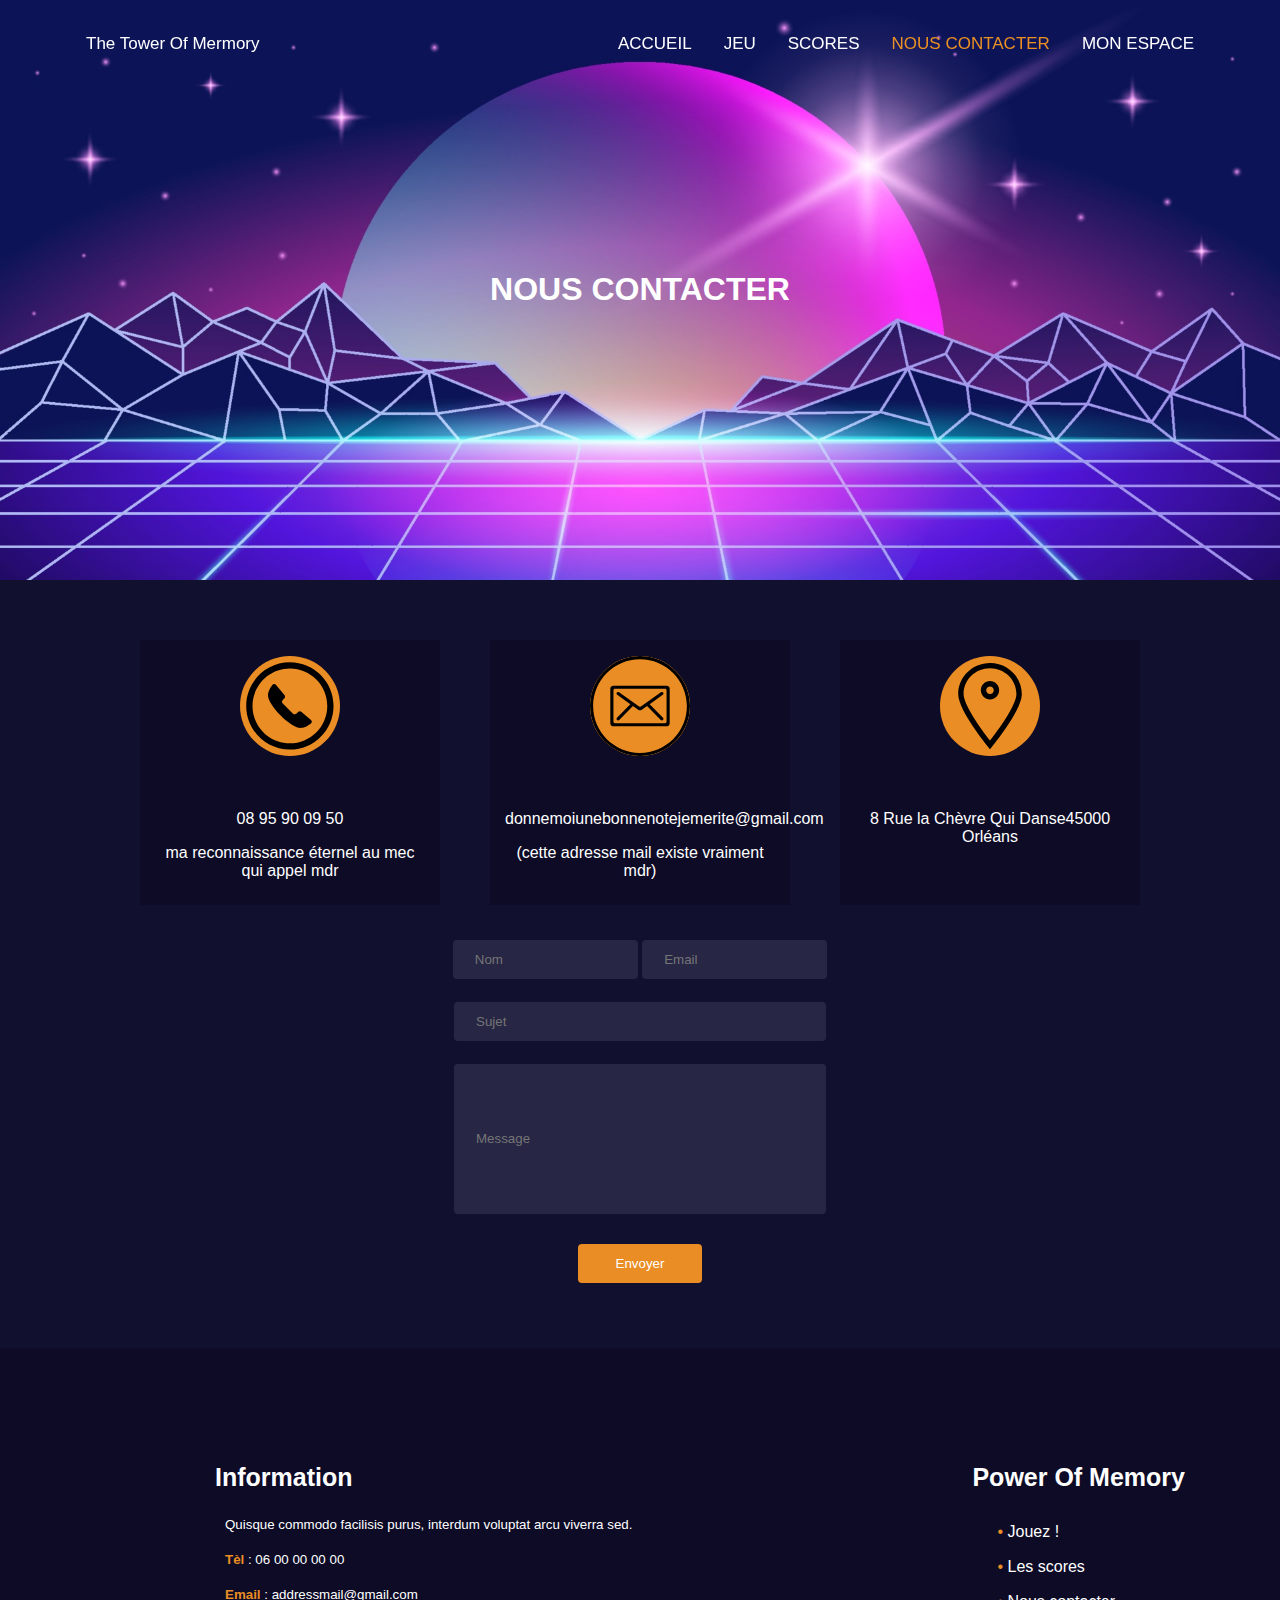
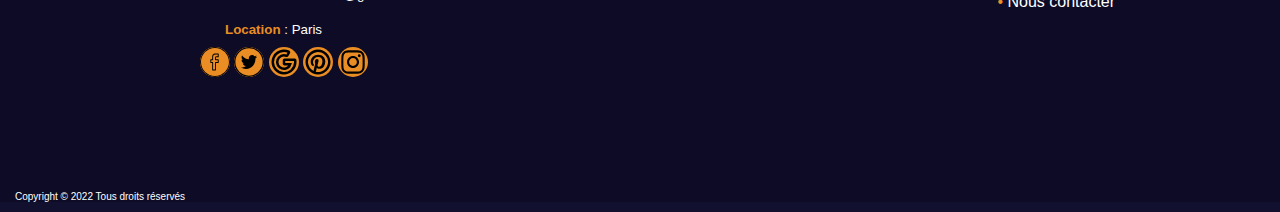
<file: contact.html>
<!DOCTYPE html>
<html lang="en">
<head>
    <meta charset="UTF-8">
    <meta http-equiv="X-UA-Compatible" content="IE=edge">
    <meta name="viewport" content="width=device-width, initial-scale=1.0">
    <title>Page Des Contactes</title>
    <link rel="stylesheet" href="assets/css/header.css">
    <link rel="stylesheet" href="assets/css/main.css">
    <link rel="stylesheet" href="assets/css/footer.css">
</head>
<body>
    <nav class="topnavAbsolute">
        <a href="memory.html" class="nomSite">The Tower Of Mermory</a>
        <div>
            <!--Different lien vers les pages-->
            <a href="index.html">ACCUEIL</a>
            <a href="memory.html">JEU</a>
            <a href="scores.html">SCORES</a>
            <a href="contact.html" class="active">NOUS CONTACTER</a>
            <a href ="myaccount.html">MON ESPACE</a>
        </div>
    </nav>
    <!--Le id sert pour le css et surtout pour mettre une ipmage de fond derriere le h1-->
    <header id="HeadContact-contact">
        <H1>NOUS CONTACTER</H1>
    </header>
    <main class="main-contact">
        <!--Différents Moyens de contact pour téhoriquement nous contacter-->
            <div class="flex-parentIndex-contact">
                <div class="ContactIndex-contact">
                    <p align="center"><img src="assets/Images/telephone.svg" class="LogoContacterIndex-contact"></p><br>
                    <p align="center">08 95 90 09 50</p>
                    <p align="center">ma reconnaissance éternel au mec qui appel mdr</p> 
                </div>
                <div class="ContactIndex-contact">
                    <p align="center"><img src="assets/Images/email.svg" class="LogoContacterIndex-contact"></p><br>
                    <p align="center">donnemoiunebonnenotejemerite@gmail.com</p>
                    <p align="center">(cette adresse mail existe vraiment mdr)</p>
                </div>
                <div class="ContactIndex-contact">
                    <p align="center"><img src="assets/Images/map.svg" class="LogoContacterIndex-contact"></p><br>
                    <p align="center">8 Rue la Chèvre Qui Danse45000 Orléans</p>
                </div>
            </div>

            <!--Formulaire d'envoye de message de la page de contact-->
        <form action="" method="post" align="center" class="formulaire-contact"> 
            <label for="nom"></label>
            <input type="text" id="Nom" name="Nom" placeholder ="Nom" required class="NomContact-contact">
            <label for="Email"></label>
            <input type="text" id="email" name="email" placeholder="Email" required  class="EmailContact-contact">
            <label for="Sujet"></label><br>
            <input type="text" id="Sujet" name="Sujet" placeholder ="Sujet" required>
            <label for="Message"></label><br>
            <input type="text" id="Message" name="Message" placeholder ="Message" required class="MessageContact-contact"><br>
            <button name="EnvoieDeFormulaireDeContactButton" type="submit" value="HTML" class="EnvoieDeFormulaireDeContactButton-contact">Envoyer</button>
        </form>

    </main>


    <footer> 
        <div class="contentFooter">
            <div class="flex-parentFooter">
                <div class="informationFooter">
                    <h2 class="TitreFooter">Information</h2>
                    <p>Quisque commodo facilisis purus, interdum voluptat arcu viverra sed.</p>
                    <p><strong class="OrangeCharacter">Tèl</strong> : 06 00 00 00 00</p>
                    <p><strong class="OrangeCharacter">Email</strong> : addressmail@gmail.com</p>
                    <p><strong class="OrangeCharacter">Location</strong> : Paris</p>


                    <!--Images Reseaux sociaux-->
                    <div class="reseauSociauxLogo">
                        <a href="https://fr-fr.facebook.com/"><img src="assets/Images/facebook.svg" class="Lfacebook"></a>
                        <a href="https://twitter.com/?lang=fr"><img src="assets/Images/twitter.svg" class="Ltwitter"></a>
                        <a href="https://www.google.fr/"><img src="assets/Images/google.svg" class="Lgoogle"></a>
                        <a href="https://www.pinterest.fr/"><img src="assets/Images/pinterest.svg" class="Lpinterest"></a>
                        <a href="https://www.instagram.com/?hl=fr"><img src="assets/Images/instagram.svg" class="Linstagram"></a>
                    </div>
                </div>
                <div class="TowerMemoryFooter">
                    <h2 class="TitreFooter">Power Of Memory</h2>
                    <ul class="ListeGeneralFooter">
                        <li class="listeFooter"><a href="memory.html">Jouez !</a></li>
                        <li class="listeFooter"><a href="scores.html">Les scores</a></li>
                        <li class="listeFooter"><a href="contact.html">Nous contacter</a></li>
                    </ul>
                </div>
            </div>
        </div>
        <p class="copyright">Copyright © 2022 Tous droits réservés</p>
    </footer>
</body>
</html>
</file>
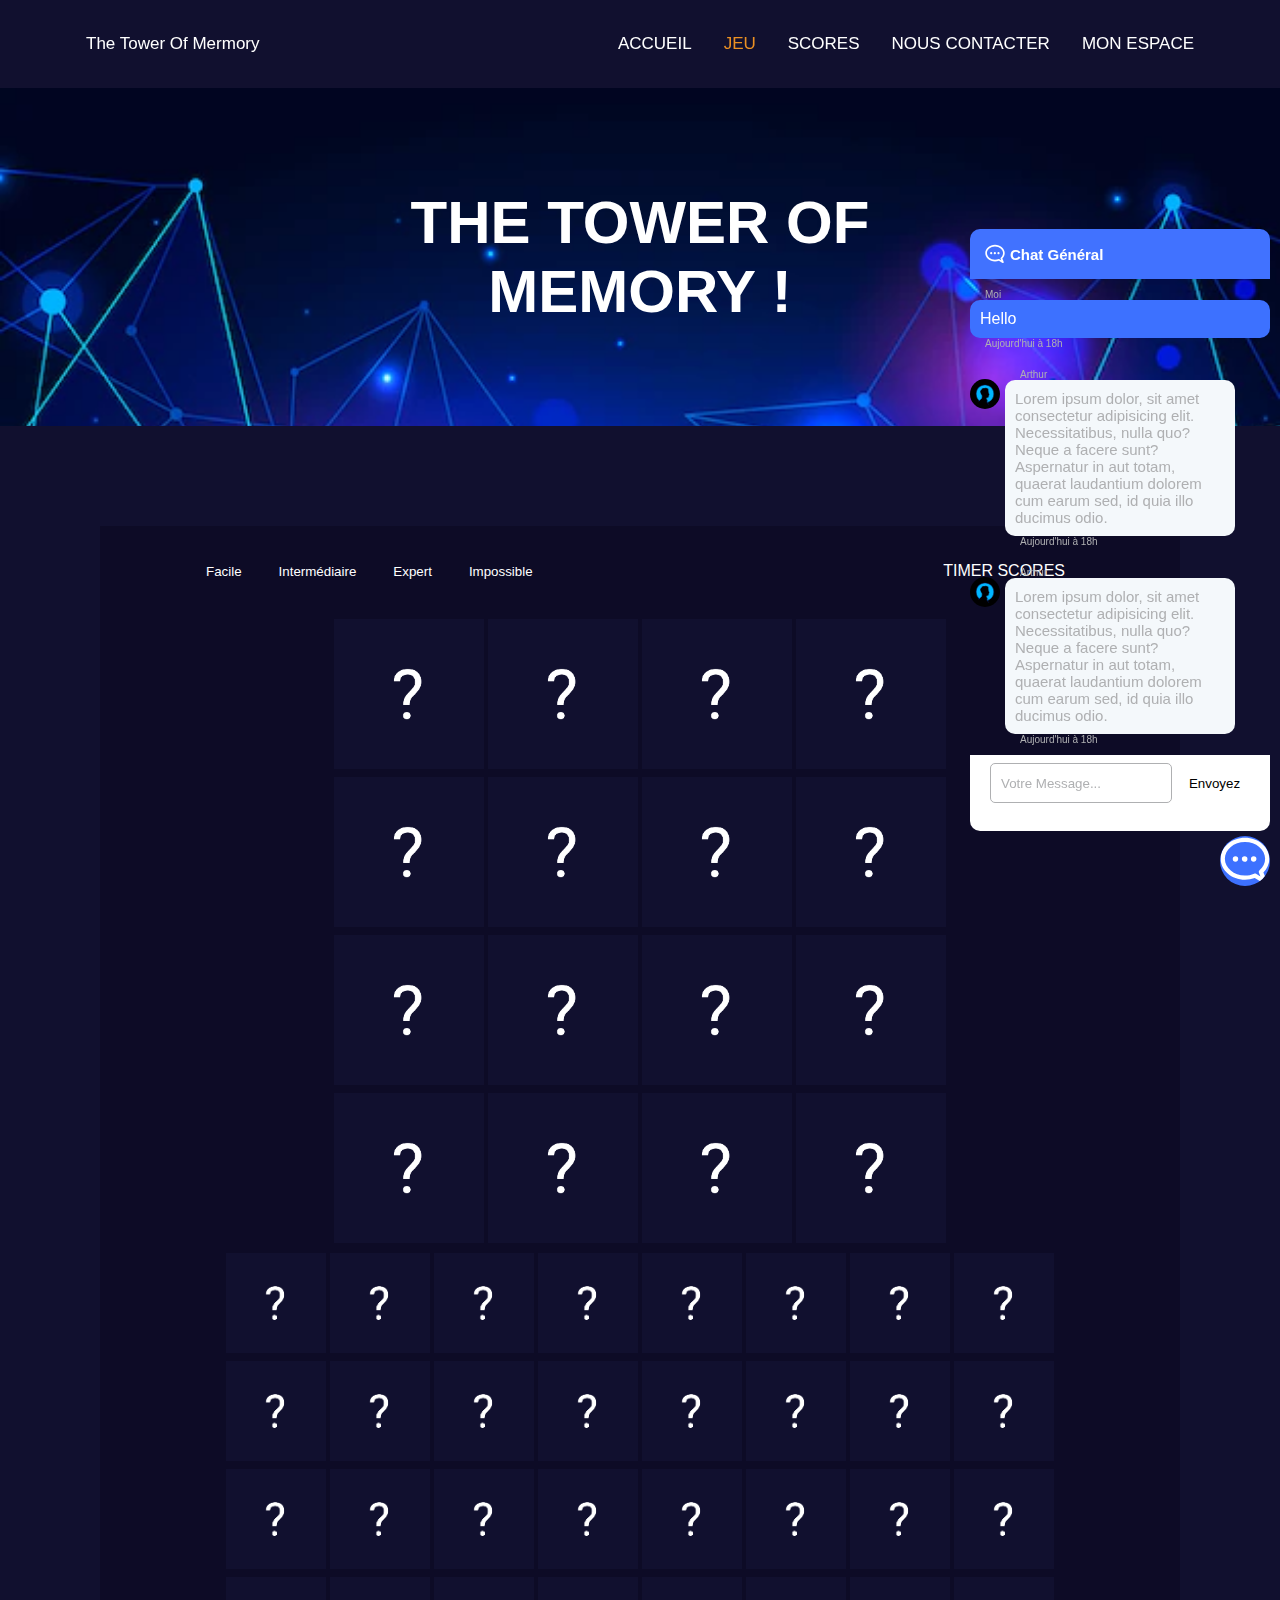
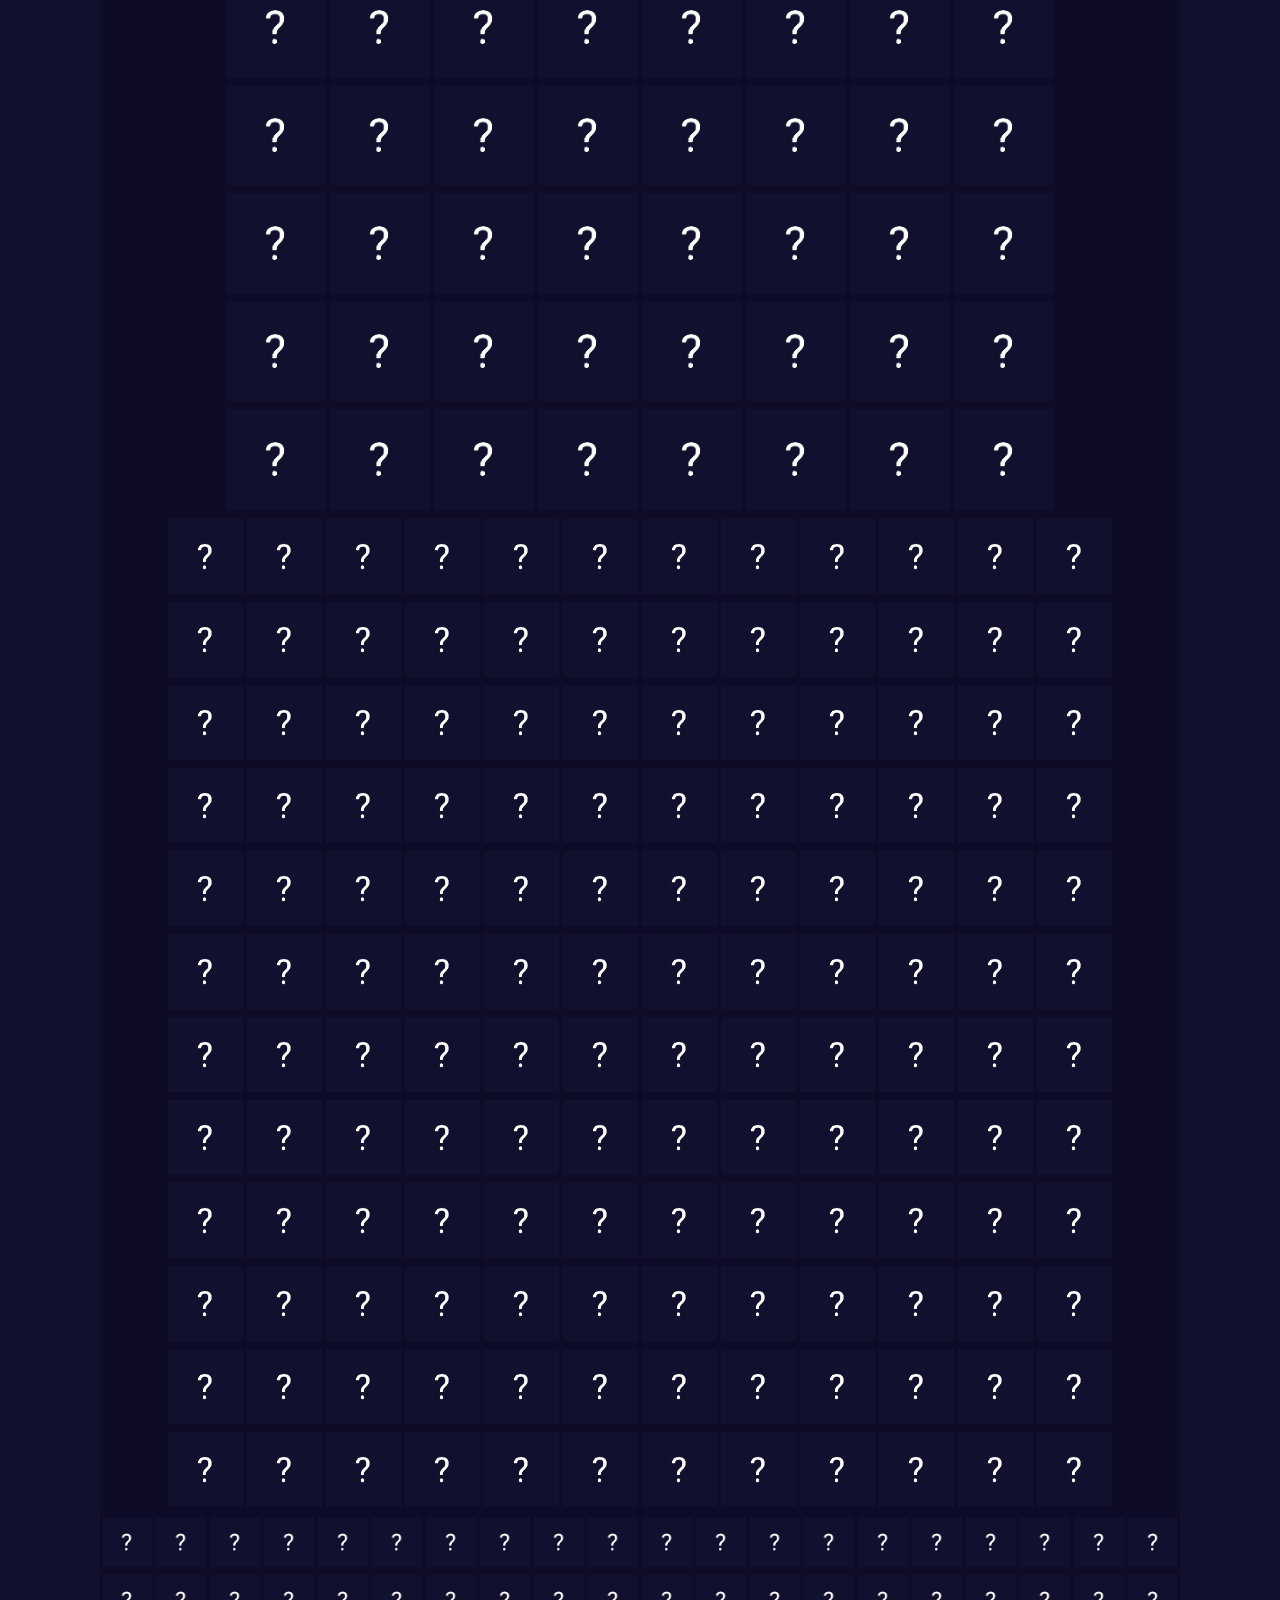
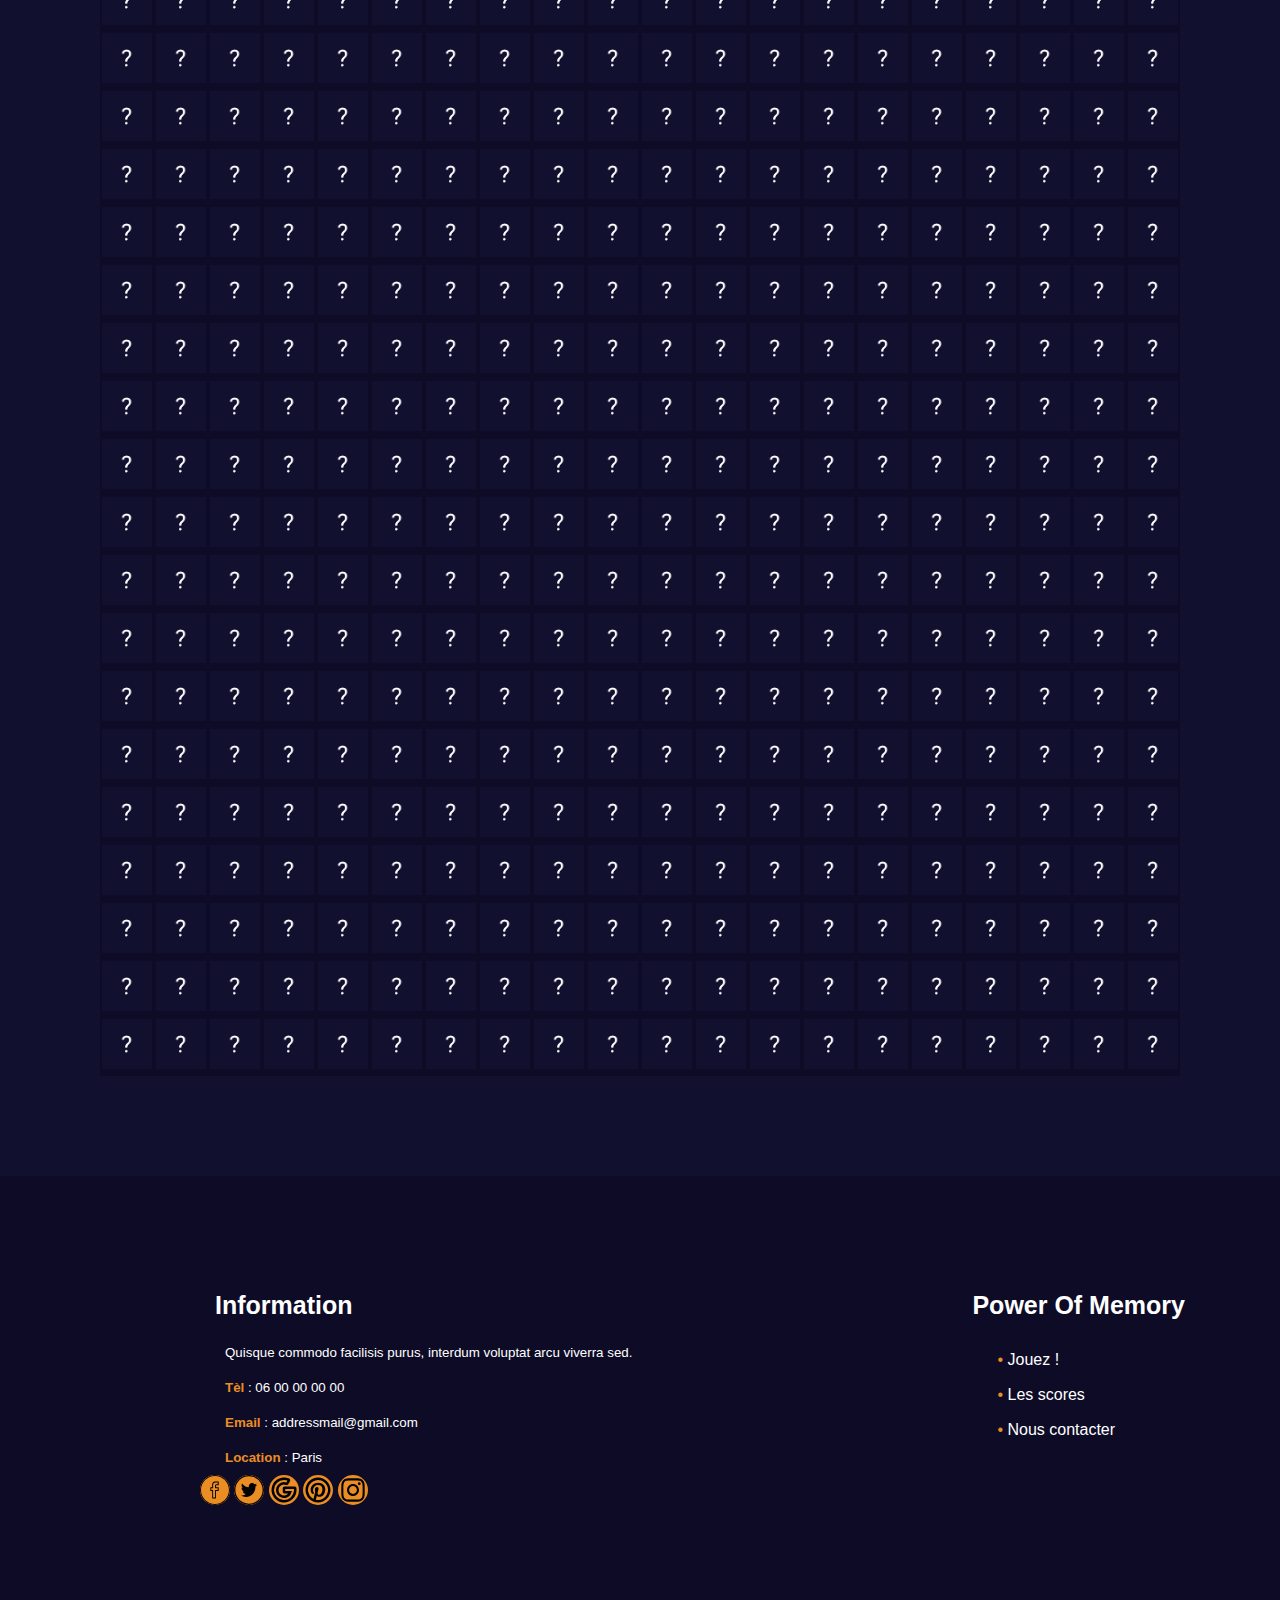
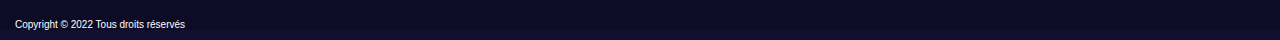
<file: memory.html>
<!DOCTYPE html>
<html lang="en">
<head>
    <meta charset="UTF-8">
    <meta http-equiv="X-UA-Compatible" content="IE=edge">
    <meta name="viewport" content="width=device-width, initial-scale=1.0">
    <link rel="stylesheet" href="assets/css/header.css">
    <link rel="stylesheet" href="assets/css/footer.css">
    <link rel="stylesheet" href="assets/css/main.css">
    <title>Memory</title>
</head>
<body>

    <!--Barre de navigation avec les different lien vers les autres pages-->
    <nav class="topnav">
        <a href="memory.html" class="nomSite">The Tower Of Mermory</a>
        <div>
            <!--Different lien vers les pages-->
            <a href="index.html">ACCUEIL</a>
            <a href="memory.html" class="active">JEU</a><!--Class active represente la page sur laquelle on est dans la barre de navigation donc si dans autre page que memory a change de plavce@-->
            <a href="scores.html">SCORES</a>
            <a href="contact.html">NOUS CONTACTER</a>
            <a href="myaccount.html">MON ESPACE</a>

        </div>
    </nav>
        
    <!--Titre de la pages avec sous titre et lien vers le jeu-->
    <header class="headMemory">
        <h1 class="TitreAccueilMemory">THE TOWER OF <br>MEMORY !</h1> 
    </header>    


    <main class="corpPincipalMemory">

        <div class="BarreOutilsUtilisateurMemory">
            <div class="DifficultyButtonMemory">
                <button type="button" onclick="">Facile</button><!--Affiche grille 5x5-->
                <button type="button" onclick="">Intermédiaire</button><!--Affiche grille 8x8-->
                <button type="button" onclick="">Expert</button><!--Affiche grille 12x12-->
                <button type="button" onclick="">Impossible</button><!--Affiche grille 20x20-->
            </div>
            <div class="AffichageScoresMemory">
                <p>TIMER SCORES</p>
            </div>
        </div>
    

        <div class="chatcontainer">
            <div class="contentChat">
                <div class="bandeauChat">
                    <img src="assets/Images/chat-118.svg">
                    <h1 class="titreChat">Chat Général</h1>
                </div>
    
    
                <div class="messageChat">
                    <div class="Mymessage">
                        <p class="sendBy">Moi</p>
                        <p class="meChat">Hello</p>
                        <p class="dateChat">Aujourd'hui à 18h</p>
                    </div>
                    <div class="sentByOthers">
                        <div class="containerImage">
                            <img src="assets/Images/PhotoProfilProv.jpg">
                        </div>
                        <div class="message">
                            <p class="sendBy">Arthur</p>
                            <p class="otherChat">Lorem ipsum dolor, sit amet consectetur adipisicing elit. Necessitatibus, nulla quo? Neque a facere sunt? Aspernatur in aut totam, quaerat laudantium dolorem cum earum sed, id quia illo ducimus odio.</p>
                            <p class="dateChat">Aujourd'hui à 18h</p>
                        </div>   
                    </div>
                    <div class="sentByOthers">
                        <div class="containerImage">
                            <img src="assets/Images/PhotoProfilProv.jpg">
                        </div>
                        <div class="message">
                            <p class="sendBy">Arthur</p>
                            <p class="otherChat">Lorem ipsum dolor, sit amet consectetur adipisicing elit. Necessitatibus, nulla quo? Neque a facere sunt? Aspernatur in aut totam, quaerat laudantium dolorem cum earum sed, id quia illo ducimus odio.</p>
                            <p class="dateChat">Aujourd'hui à 18h</p>
                        </div>   
                    </div>
                    
                </div>
    
                <div>
                    <form action="/action_page.php" class="form-container">
                        <input placeholder="Votre Message..." name="msg" required class="MessageBarChat"></input>
                        <button type="submit" class="buttonSendChat">Envoyez</button>
                      </form>
                </div>
                
            </div>
            <div class="buttonOpen">
                <img src="assets/Images/chat-118.svg" class="LogoOpenChat">
            </div>
        </div>

        <div class="TableauDeJeuMemory">
            <div class="TableauFacileMemory">
                <table>
                    <tr>
                        <td><img src="assets/Images/MemoryVerso.png"></td>
                        <td><img src="assets/Images/MemoryVerso.png"></td>
                        <td><img src="assets/Images/MemoryVerso.png"></td>
                        <td><img src="assets/Images/MemoryVerso.png"></td>
                    </tr>
                    <tr>
                        <td><img src="assets/Images/MemoryVerso.png"></td>
                        <td><img src="assets/Images/MemoryVerso.png"></td>
                        <td><img src="assets/Images/MemoryVerso.png"></td>
                        <td><img src="assets/Images/MemoryVerso.png"></td>
                    </tr>
                    <tr>
                        <td><img src="assets/Images/MemoryVerso.png"></td>
                        <td><img src="assets/Images/MemoryVerso.png"></td>
                        <td><img src="assets/Images/MemoryVerso.png"></td>
                        <td><img src="assets/Images/MemoryVerso.png"></td>
                    </tr>
                    <tr>
                        <td><img src="assets/Images/MemoryVerso.png"></td>
                        <td><img src="assets/Images/MemoryVerso.png"></td>
                        <td><img src="assets/Images/MemoryVerso.png"></td>
                        <td><img src="assets/Images/MemoryVerso.png"></td>
                    </tr>
                </table>
            </div>
            <div class="TableauIntermediaireMemory">
                <table>
                    <tr>
                        <td><img src="assets/Images/MemoryVerso.png"></td>
                        <td><img src="assets/Images/MemoryVerso.png"></td>
                        <td><img src="assets/Images/MemoryVerso.png"></td>
                        <td><img src="assets/Images/MemoryVerso.png"></td>
                        <td><img src="assets/Images/MemoryVerso.png"></td>
                        <td><img src="assets/Images/MemoryVerso.png"></td>
                        <td><img src="assets/Images/MemoryVerso.png"></td>
                        <td><img src="assets/Images/MemoryVerso.png"></td>
                    </tr>
                    <tr>
                        <td><img src="assets/Images/MemoryVerso.png"></td>
                        <td><img src="assets/Images/MemoryVerso.png"></td>
                        <td><img src="assets/Images/MemoryVerso.png"></td>
                        <td><img src="assets/Images/MemoryVerso.png"></td>
                        <td><img src="assets/Images/MemoryVerso.png"></td>
                        <td><img src="assets/Images/MemoryVerso.png"></td>
                        <td><img src="assets/Images/MemoryVerso.png"></td>
                        <td><img src="assets/Images/MemoryVerso.png"></td>
                    </tr>
                    <tr>
                        <td><img src="assets/Images/MemoryVerso.png"></td>
                        <td><img src="assets/Images/MemoryVerso.png"></td>
                        <td><img src="assets/Images/MemoryVerso.png"></td>
                        <td><img src="assets/Images/MemoryVerso.png"></td>
                        <td><img src="assets/Images/MemoryVerso.png"></td>
                        <td><img src="assets/Images/MemoryVerso.png"></td>
                        <td><img src="assets/Images/MemoryVerso.png"></td>
                        <td><img src="assets/Images/MemoryVerso.png"></td>
                    </tr>
                    <tr>
                        <td><img src="assets/Images/MemoryVerso.png"></td>
                        <td><img src="assets/Images/MemoryVerso.png"></td>
                        <td><img src="assets/Images/MemoryVerso.png"></td>
                        <td><img src="assets/Images/MemoryVerso.png"></td>
                        <td><img src="assets/Images/MemoryVerso.png"></td>
                        <td><img src="assets/Images/MemoryVerso.png"></td>
                        <td><img src="assets/Images/MemoryVerso.png"></td>
                        <td><img src="assets/Images/MemoryVerso.png"></td>
                    </tr>
                    <tr>
                        <td><img src="assets/Images/MemoryVerso.png"></td>
                        <td><img src="assets/Images/MemoryVerso.png"></td>
                        <td><img src="assets/Images/MemoryVerso.png"></td>
                        <td><img src="assets/Images/MemoryVerso.png"></td>
                        <td><img src="assets/Images/MemoryVerso.png"></td>
                        <td><img src="assets/Images/MemoryVerso.png"></td>
                        <td><img src="assets/Images/MemoryVerso.png"></td>
                        <td><img src="assets/Images/MemoryVerso.png"></td>
                    </tr>
                    <tr>
                        <td><img src="assets/Images/MemoryVerso.png"></td>
                        <td><img src="assets/Images/MemoryVerso.png"></td>
                        <td><img src="assets/Images/MemoryVerso.png"></td>
                        <td><img src="assets/Images/MemoryVerso.png"></td>
                        <td><img src="assets/Images/MemoryVerso.png"></td>
                        <td><img src="assets/Images/MemoryVerso.png"></td>
                        <td><img src="assets/Images/MemoryVerso.png"></td>
                        <td><img src="assets/Images/MemoryVerso.png"></td>
                    </tr>
                    <tr>
                        <td><img src="assets/Images/MemoryVerso.png"></td>
                        <td><img src="assets/Images/MemoryVerso.png"></td>
                        <td><img src="assets/Images/MemoryVerso.png"></td>
                        <td><img src="assets/Images/MemoryVerso.png"></td>
                        <td><img src="assets/Images/MemoryVerso.png"></td>
                        <td><img src="assets/Images/MemoryVerso.png"></td>
                        <td><img src="assets/Images/MemoryVerso.png"></td>
                        <td><img src="assets/Images/MemoryVerso.png"></td>
                    </tr>
                    <tr>
                        <td><img src="assets/Images/MemoryVerso.png"></td>
                        <td><img src="assets/Images/MemoryVerso.png"></td>
                        <td><img src="assets/Images/MemoryVerso.png"></td>
                        <td><img src="assets/Images/MemoryVerso.png"></td>
                        <td><img src="assets/Images/MemoryVerso.png"></td>
                        <td><img src="assets/Images/MemoryVerso.png"></td>
                        <td><img src="assets/Images/MemoryVerso.png"></td>
                        <td><img src="assets/Images/MemoryVerso.png"></td>
                    </tr>
                </table>
            </div>
            <div class="TableauExpertMemory">
                <table>
                    <tr>
                        <td><img src="assets/Images/MemoryVerso.png"></td>
                        <td><img src="assets/Images/MemoryVerso.png"></td>
                        <td><img src="assets/Images/MemoryVerso.png"></td>
                        <td><img src="assets/Images/MemoryVerso.png"></td>
                        <td><img src="assets/Images/MemoryVerso.png"></td>
                        <td><img src="assets/Images/MemoryVerso.png"></td>
                        <td><img src="assets/Images/MemoryVerso.png"></td>
                        <td><img src="assets/Images/MemoryVerso.png"></td>
                        <td><img src="assets/Images/MemoryVerso.png"></td>
                        <td><img src="assets/Images/MemoryVerso.png"></td>
                        <td><img src="assets/Images/MemoryVerso.png"></td>
                        <td><img src="assets/Images/MemoryVerso.png"></td>
                    </tr>
                    <tr>
                        <td><img src="assets/Images/MemoryVerso.png"></td>
                        <td><img src="assets/Images/MemoryVerso.png"></td>
                        <td><img src="assets/Images/MemoryVerso.png"></td>
                        <td><img src="assets/Images/MemoryVerso.png"></td>
                        <td><img src="assets/Images/MemoryVerso.png"></td>
                        <td><img src="assets/Images/MemoryVerso.png"></td>
                        <td><img src="assets/Images/MemoryVerso.png"></td>
                        <td><img src="assets/Images/MemoryVerso.png"></td>
                        <td><img src="assets/Images/MemoryVerso.png"></td>
                        <td><img src="assets/Images/MemoryVerso.png"></td>
                        <td><img src="assets/Images/MemoryVerso.png"></td>
                        <td><img src="assets/Images/MemoryVerso.png"></td>
                    </tr>
                    <tr>
                        <td><img src="assets/Images/MemoryVerso.png"></td>
                        <td><img src="assets/Images/MemoryVerso.png"></td>
                        <td><img src="assets/Images/MemoryVerso.png"></td>
                        <td><img src="assets/Images/MemoryVerso.png"></td>
                        <td><img src="assets/Images/MemoryVerso.png"></td>
                        <td><img src="assets/Images/MemoryVerso.png"></td>
                        <td><img src="assets/Images/MemoryVerso.png"></td>
                        <td><img src="assets/Images/MemoryVerso.png"></td>
                        <td><img src="assets/Images/MemoryVerso.png"></td>
                        <td><img src="assets/Images/MemoryVerso.png"></td>
                        <td><img src="assets/Images/MemoryVerso.png"></td>
                        <td><img src="assets/Images/MemoryVerso.png"></td>
                    </tr>
                    <tr>
                        <td><img src="assets/Images/MemoryVerso.png"></td>
                        <td><img src="assets/Images/MemoryVerso.png"></td>
                        <td><img src="assets/Images/MemoryVerso.png"></td>
                        <td><img src="assets/Images/MemoryVerso.png"></td>
                        <td><img src="assets/Images/MemoryVerso.png"></td>
                        <td><img src="assets/Images/MemoryVerso.png"></td>
                        <td><img src="assets/Images/MemoryVerso.png"></td>
                        <td><img src="assets/Images/MemoryVerso.png"></td>
                        <td><img src="assets/Images/MemoryVerso.png"></td>
                        <td><img src="assets/Images/MemoryVerso.png"></td>
                        <td><img src="assets/Images/MemoryVerso.png"></td>
                        <td><img src="assets/Images/MemoryVerso.png"></td>
                    </tr>
                    <tr>
                        <td><img src="assets/Images/MemoryVerso.png"></td>
                        <td><img src="assets/Images/MemoryVerso.png"></td>
                        <td><img src="assets/Images/MemoryVerso.png"></td>
                        <td><img src="assets/Images/MemoryVerso.png"></td>
                        <td><img src="assets/Images/MemoryVerso.png"></td>
                        <td><img src="assets/Images/MemoryVerso.png"></td>
                        <td><img src="assets/Images/MemoryVerso.png"></td>
                        <td><img src="assets/Images/MemoryVerso.png"></td>
                        <td><img src="assets/Images/MemoryVerso.png"></td>
                        <td><img src="assets/Images/MemoryVerso.png"></td>
                        <td><img src="assets/Images/MemoryVerso.png"></td>
                        <td><img src="assets/Images/MemoryVerso.png"></td>
                    </tr>
                    <tr>
                        <td><img src="assets/Images/MemoryVerso.png"></td>
                        <td><img src="assets/Images/MemoryVerso.png"></td>
                        <td><img src="assets/Images/MemoryVerso.png"></td>
                        <td><img src="assets/Images/MemoryVerso.png"></td>
                        <td><img src="assets/Images/MemoryVerso.png"></td>
                        <td><img src="assets/Images/MemoryVerso.png"></td>
                        <td><img src="assets/Images/MemoryVerso.png"></td>
                        <td><img src="assets/Images/MemoryVerso.png"></td>
                        <td><img src="assets/Images/MemoryVerso.png"></td>
                        <td><img src="assets/Images/MemoryVerso.png"></td>
                        <td><img src="assets/Images/MemoryVerso.png"></td>
                        <td><img src="assets/Images/MemoryVerso.png"></td>
                    </tr>
                    <tr>
                        <td><img src="assets/Images/MemoryVerso.png"></td>
                        <td><img src="assets/Images/MemoryVerso.png"></td>
                        <td><img src="assets/Images/MemoryVerso.png"></td>
                        <td><img src="assets/Images/MemoryVerso.png"></td>
                        <td><img src="assets/Images/MemoryVerso.png"></td>
                        <td><img src="assets/Images/MemoryVerso.png"></td>
                        <td><img src="assets/Images/MemoryVerso.png"></td>
                        <td><img src="assets/Images/MemoryVerso.png"></td>
                        <td><img src="assets/Images/MemoryVerso.png"></td>
                        <td><img src="assets/Images/MemoryVerso.png"></td>
                        <td><img src="assets/Images/MemoryVerso.png"></td>
                        <td><img src="assets/Images/MemoryVerso.png"></td>
                    </tr>
                    <tr>
                        <td><img src="assets/Images/MemoryVerso.png"></td>
                        <td><img src="assets/Images/MemoryVerso.png"></td>
                        <td><img src="assets/Images/MemoryVerso.png"></td>
                        <td><img src="assets/Images/MemoryVerso.png"></td>
                        <td><img src="assets/Images/MemoryVerso.png"></td>
                        <td><img src="assets/Images/MemoryVerso.png"></td>
                        <td><img src="assets/Images/MemoryVerso.png"></td>
                        <td><img src="assets/Images/MemoryVerso.png"></td>
                        <td><img src="assets/Images/MemoryVerso.png"></td>
                        <td><img src="assets/Images/MemoryVerso.png"></td>
                        <td><img src="assets/Images/MemoryVerso.png"></td>
                        <td><img src="assets/Images/MemoryVerso.png"></td>
                    </tr>
                    <tr>
                        <td><img src="assets/Images/MemoryVerso.png"></td>
                        <td><img src="assets/Images/MemoryVerso.png"></td>
                        <td><img src="assets/Images/MemoryVerso.png"></td>
                        <td><img src="assets/Images/MemoryVerso.png"></td>
                        <td><img src="assets/Images/MemoryVerso.png"></td>
                        <td><img src="assets/Images/MemoryVerso.png"></td>
                        <td><img src="assets/Images/MemoryVerso.png"></td>
                        <td><img src="assets/Images/MemoryVerso.png"></td>
                        <td><img src="assets/Images/MemoryVerso.png"></td>
                        <td><img src="assets/Images/MemoryVerso.png"></td>
                        <td><img src="assets/Images/MemoryVerso.png"></td>
                        <td><img src="assets/Images/MemoryVerso.png"></td>
                    </tr>
                    <tr>
                        <td><img src="assets/Images/MemoryVerso.png"></td>
                        <td><img src="assets/Images/MemoryVerso.png"></td>
                        <td><img src="assets/Images/MemoryVerso.png"></td>
                        <td><img src="assets/Images/MemoryVerso.png"></td>
                        <td><img src="assets/Images/MemoryVerso.png"></td>
                        <td><img src="assets/Images/MemoryVerso.png"></td>
                        <td><img src="assets/Images/MemoryVerso.png"></td>
                        <td><img src="assets/Images/MemoryVerso.png"></td>
                        <td><img src="assets/Images/MemoryVerso.png"></td>
                        <td><img src="assets/Images/MemoryVerso.png"></td>
                        <td><img src="assets/Images/MemoryVerso.png"></td>
                        <td><img src="assets/Images/MemoryVerso.png"></td>
                    </tr>
                    <tr>
                        <td><img src="assets/Images/MemoryVerso.png"></td>
                        <td><img src="assets/Images/MemoryVerso.png"></td>
                        <td><img src="assets/Images/MemoryVerso.png"></td>
                        <td><img src="assets/Images/MemoryVerso.png"></td>
                        <td><img src="assets/Images/MemoryVerso.png"></td>
                        <td><img src="assets/Images/MemoryVerso.png"></td>
                        <td><img src="assets/Images/MemoryVerso.png"></td>
                        <td><img src="assets/Images/MemoryVerso.png"></td>
                        <td><img src="assets/Images/MemoryVerso.png"></td>
                        <td><img src="assets/Images/MemoryVerso.png"></td>
                        <td><img src="assets/Images/MemoryVerso.png"></td>
                        <td><img src="assets/Images/MemoryVerso.png"></td>
                    </tr>
                    <tr>
                        <td><img src="assets/Images/MemoryVerso.png"></td>
                        <td><img src="assets/Images/MemoryVerso.png"></td>
                        <td><img src="assets/Images/MemoryVerso.png"></td>
                        <td><img src="assets/Images/MemoryVerso.png"></td>
                        <td><img src="assets/Images/MemoryVerso.png"></td>
                        <td><img src="assets/Images/MemoryVerso.png"></td>
                        <td><img src="assets/Images/MemoryVerso.png"></td>
                        <td><img src="assets/Images/MemoryVerso.png"></td>
                        <td><img src="assets/Images/MemoryVerso.png"></td>
                        <td><img src="assets/Images/MemoryVerso.png"></td>
                        <td><img src="assets/Images/MemoryVerso.png"></td>
                        <td><img src="assets/Images/MemoryVerso.png"></td>
                    </tr>
                </table>

            </div>
            <div class="TableauImpossibleMemory">
                <table>
                    <tr>
                        <td><img src="assets/Images/MemoryVerso.png"></td>
                        <td><img src="assets/Images/MemoryVerso.png"></td>
                        <td><img src="assets/Images/MemoryVerso.png"></td>
                        <td><img src="assets/Images/MemoryVerso.png"></td>
                        <td><img src="assets/Images/MemoryVerso.png"></td>
                        <td><img src="assets/Images/MemoryVerso.png"></td>
                        <td><img src="assets/Images/MemoryVerso.png"></td>
                        <td><img src="assets/Images/MemoryVerso.png"></td>
                        <td><img src="assets/Images/MemoryVerso.png"></td>
                        <td><img src="assets/Images/MemoryVerso.png"></td>
                        <td><img src="assets/Images/MemoryVerso.png"></td>
                        <td><img src="assets/Images/MemoryVerso.png"></td>
                        <td><img src="assets/Images/MemoryVerso.png"></td>
                        <td><img src="assets/Images/MemoryVerso.png"></td>
                        <td><img src="assets/Images/MemoryVerso.png"></td>
                        <td><img src="assets/Images/MemoryVerso.png"></td>
                        <td><img src="assets/Images/MemoryVerso.png"></td>
                        <td><img src="assets/Images/MemoryVerso.png"></td>
                        <td><img src="assets/Images/MemoryVerso.png"></td>
                        <td><img src="assets/Images/MemoryVerso.png"></td>
                    </tr>
                    <tr>
                        <td><img src="assets/Images/MemoryVerso.png"></td>
                        <td><img src="assets/Images/MemoryVerso.png"></td>
                        <td><img src="assets/Images/MemoryVerso.png"></td>
                        <td><img src="assets/Images/MemoryVerso.png"></td>
                        <td><img src="assets/Images/MemoryVerso.png"></td>
                        <td><img src="assets/Images/MemoryVerso.png"></td>
                        <td><img src="assets/Images/MemoryVerso.png"></td>
                        <td><img src="assets/Images/MemoryVerso.png"></td>
                        <td><img src="assets/Images/MemoryVerso.png"></td>
                        <td><img src="assets/Images/MemoryVerso.png"></td>
                        <td><img src="assets/Images/MemoryVerso.png"></td>
                        <td><img src="assets/Images/MemoryVerso.png"></td>
                        <td><img src="assets/Images/MemoryVerso.png"></td>
                        <td><img src="assets/Images/MemoryVerso.png"></td>
                        <td><img src="assets/Images/MemoryVerso.png"></td>
                        <td><img src="assets/Images/MemoryVerso.png"></td>
                        <td><img src="assets/Images/MemoryVerso.png"></td>
                        <td><img src="assets/Images/MemoryVerso.png"></td>
                        <td><img src="assets/Images/MemoryVerso.png"></td>
                        <td><img src="assets/Images/MemoryVerso.png"></td>
                    </tr>
                    <tr>
                        <td><img src="assets/Images/MemoryVerso.png"></td>
                        <td><img src="assets/Images/MemoryVerso.png"></td>
                        <td><img src="assets/Images/MemoryVerso.png"></td>
                        <td><img src="assets/Images/MemoryVerso.png"></td>
                        <td><img src="assets/Images/MemoryVerso.png"></td>
                        <td><img src="assets/Images/MemoryVerso.png"></td>
                        <td><img src="assets/Images/MemoryVerso.png"></td>
                        <td><img src="assets/Images/MemoryVerso.png"></td>
                        <td><img src="assets/Images/MemoryVerso.png"></td>
                        <td><img src="assets/Images/MemoryVerso.png"></td>
                        <td><img src="assets/Images/MemoryVerso.png"></td>
                        <td><img src="assets/Images/MemoryVerso.png"></td>
                        <td><img src="assets/Images/MemoryVerso.png"></td>
                        <td><img src="assets/Images/MemoryVerso.png"></td>
                        <td><img src="assets/Images/MemoryVerso.png"></td>
                        <td><img src="assets/Images/MemoryVerso.png"></td>
                        <td><img src="assets/Images/MemoryVerso.png"></td>
                        <td><img src="assets/Images/MemoryVerso.png"></td>
                        <td><img src="assets/Images/MemoryVerso.png"></td>
                        <td><img src="assets/Images/MemoryVerso.png"></td>
                    </tr>
                    <tr>
                        <td><img src="assets/Images/MemoryVerso.png"></td>
                        <td><img src="assets/Images/MemoryVerso.png"></td>
                        <td><img src="assets/Images/MemoryVerso.png"></td>
                        <td><img src="assets/Images/MemoryVerso.png"></td>
                        <td><img src="assets/Images/MemoryVerso.png"></td>
                        <td><img src="assets/Images/MemoryVerso.png"></td>
                        <td><img src="assets/Images/MemoryVerso.png"></td>
                        <td><img src="assets/Images/MemoryVerso.png"></td>
                        <td><img src="assets/Images/MemoryVerso.png"></td>
                        <td><img src="assets/Images/MemoryVerso.png"></td>
                        <td><img src="assets/Images/MemoryVerso.png"></td>
                        <td><img src="assets/Images/MemoryVerso.png"></td>
                        <td><img src="assets/Images/MemoryVerso.png"></td>
                        <td><img src="assets/Images/MemoryVerso.png"></td>
                        <td><img src="assets/Images/MemoryVerso.png"></td>
                        <td><img src="assets/Images/MemoryVerso.png"></td>
                        <td><img src="assets/Images/MemoryVerso.png"></td>
                        <td><img src="assets/Images/MemoryVerso.png"></td>
                        <td><img src="assets/Images/MemoryVerso.png"></td>
                        <td><img src="assets/Images/MemoryVerso.png"></td>
                    </tr>
                    <tr>
                        <td><img src="assets/Images/MemoryVerso.png"></td>
                        <td><img src="assets/Images/MemoryVerso.png"></td>
                        <td><img src="assets/Images/MemoryVerso.png"></td>
                        <td><img src="assets/Images/MemoryVerso.png"></td>
                        <td><img src="assets/Images/MemoryVerso.png"></td>
                        <td><img src="assets/Images/MemoryVerso.png"></td>
                        <td><img src="assets/Images/MemoryVerso.png"></td>
                        <td><img src="assets/Images/MemoryVerso.png"></td>
                        <td><img src="assets/Images/MemoryVerso.png"></td>
                        <td><img src="assets/Images/MemoryVerso.png"></td>
                        <td><img src="assets/Images/MemoryVerso.png"></td>
                        <td><img src="assets/Images/MemoryVerso.png"></td>
                        <td><img src="assets/Images/MemoryVerso.png"></td>
                        <td><img src="assets/Images/MemoryVerso.png"></td>
                        <td><img src="assets/Images/MemoryVerso.png"></td>
                        <td><img src="assets/Images/MemoryVerso.png"></td>
                        <td><img src="assets/Images/MemoryVerso.png"></td>
                        <td><img src="assets/Images/MemoryVerso.png"></td>
                        <td><img src="assets/Images/MemoryVerso.png"></td>
                        <td><img src="assets/Images/MemoryVerso.png"></td>
                    </tr>
                    <tr>
                        <td><img src="assets/Images/MemoryVerso.png"></td>
                        <td><img src="assets/Images/MemoryVerso.png"></td>
                        <td><img src="assets/Images/MemoryVerso.png"></td>
                        <td><img src="assets/Images/MemoryVerso.png"></td>
                        <td><img src="assets/Images/MemoryVerso.png"></td>
                        <td><img src="assets/Images/MemoryVerso.png"></td>
                        <td><img src="assets/Images/MemoryVerso.png"></td>
                        <td><img src="assets/Images/MemoryVerso.png"></td>
                        <td><img src="assets/Images/MemoryVerso.png"></td>
                        <td><img src="assets/Images/MemoryVerso.png"></td>
                        <td><img src="assets/Images/MemoryVerso.png"></td>
                        <td><img src="assets/Images/MemoryVerso.png"></td>
                        <td><img src="assets/Images/MemoryVerso.png"></td>
                        <td><img src="assets/Images/MemoryVerso.png"></td>
                        <td><img src="assets/Images/MemoryVerso.png"></td>
                        <td><img src="assets/Images/MemoryVerso.png"></td>
                        <td><img src="assets/Images/MemoryVerso.png"></td>
                        <td><img src="assets/Images/MemoryVerso.png"></td>
                        <td><img src="assets/Images/MemoryVerso.png"></td>
                        <td><img src="assets/Images/MemoryVerso.png"></td>
                    </tr>
                    <tr>
                        <td><img src="assets/Images/MemoryVerso.png"></td>
                        <td><img src="assets/Images/MemoryVerso.png"></td>
                        <td><img src="assets/Images/MemoryVerso.png"></td>
                        <td><img src="assets/Images/MemoryVerso.png"></td>
                        <td><img src="assets/Images/MemoryVerso.png"></td>
                        <td><img src="assets/Images/MemoryVerso.png"></td>
                        <td><img src="assets/Images/MemoryVerso.png"></td>
                        <td><img src="assets/Images/MemoryVerso.png"></td>
                        <td><img src="assets/Images/MemoryVerso.png"></td>
                        <td><img src="assets/Images/MemoryVerso.png"></td>
                        <td><img src="assets/Images/MemoryVerso.png"></td>
                        <td><img src="assets/Images/MemoryVerso.png"></td>
                        <td><img src="assets/Images/MemoryVerso.png"></td>
                        <td><img src="assets/Images/MemoryVerso.png"></td>
                        <td><img src="assets/Images/MemoryVerso.png"></td>
                        <td><img src="assets/Images/MemoryVerso.png"></td>
                        <td><img src="assets/Images/MemoryVerso.png"></td>
                        <td><img src="assets/Images/MemoryVerso.png"></td>
                        <td><img src="assets/Images/MemoryVerso.png"></td>
                        <td><img src="assets/Images/MemoryVerso.png"></td>
                    </tr>
                    <tr>
                        <td><img src="assets/Images/MemoryVerso.png"></td>
                        <td><img src="assets/Images/MemoryVerso.png"></td>
                        <td><img src="assets/Images/MemoryVerso.png"></td>
                        <td><img src="assets/Images/MemoryVerso.png"></td>
                        <td><img src="assets/Images/MemoryVerso.png"></td>
                        <td><img src="assets/Images/MemoryVerso.png"></td>
                        <td><img src="assets/Images/MemoryVerso.png"></td>
                        <td><img src="assets/Images/MemoryVerso.png"></td>
                        <td><img src="assets/Images/MemoryVerso.png"></td>
                        <td><img src="assets/Images/MemoryVerso.png"></td>
                        <td><img src="assets/Images/MemoryVerso.png"></td>
                        <td><img src="assets/Images/MemoryVerso.png"></td>
                        <td><img src="assets/Images/MemoryVerso.png"></td>
                        <td><img src="assets/Images/MemoryVerso.png"></td>
                        <td><img src="assets/Images/MemoryVerso.png"></td>
                        <td><img src="assets/Images/MemoryVerso.png"></td>
                        <td><img src="assets/Images/MemoryVerso.png"></td>
                        <td><img src="assets/Images/MemoryVerso.png"></td>
                        <td><img src="assets/Images/MemoryVerso.png"></td>
                        <td><img src="assets/Images/MemoryVerso.png"></td>
                    </tr>
                    <tr>
                        <td><img src="assets/Images/MemoryVerso.png"></td>
                        <td><img src="assets/Images/MemoryVerso.png"></td>
                        <td><img src="assets/Images/MemoryVerso.png"></td>
                        <td><img src="assets/Images/MemoryVerso.png"></td>
                        <td><img src="assets/Images/MemoryVerso.png"></td>
                        <td><img src="assets/Images/MemoryVerso.png"></td>
                        <td><img src="assets/Images/MemoryVerso.png"></td>
                        <td><img src="assets/Images/MemoryVerso.png"></td>
                        <td><img src="assets/Images/MemoryVerso.png"></td>
                        <td><img src="assets/Images/MemoryVerso.png"></td>
                        <td><img src="assets/Images/MemoryVerso.png"></td>
                        <td><img src="assets/Images/MemoryVerso.png"></td>
                        <td><img src="assets/Images/MemoryVerso.png"></td>
                        <td><img src="assets/Images/MemoryVerso.png"></td>
                        <td><img src="assets/Images/MemoryVerso.png"></td>
                        <td><img src="assets/Images/MemoryVerso.png"></td>
                        <td><img src="assets/Images/MemoryVerso.png"></td>
                        <td><img src="assets/Images/MemoryVerso.png"></td>
                        <td><img src="assets/Images/MemoryVerso.png"></td>
                        <td><img src="assets/Images/MemoryVerso.png"></td>
                    </tr>
                    <tr>
                        <td><img src="assets/Images/MemoryVerso.png"></td>
                        <td><img src="assets/Images/MemoryVerso.png"></td>
                        <td><img src="assets/Images/MemoryVerso.png"></td>
                        <td><img src="assets/Images/MemoryVerso.png"></td>
                        <td><img src="assets/Images/MemoryVerso.png"></td>
                        <td><img src="assets/Images/MemoryVerso.png"></td>
                        <td><img src="assets/Images/MemoryVerso.png"></td>
                        <td><img src="assets/Images/MemoryVerso.png"></td>
                        <td><img src="assets/Images/MemoryVerso.png"></td>
                        <td><img src="assets/Images/MemoryVerso.png"></td>
                        <td><img src="assets/Images/MemoryVerso.png"></td>
                        <td><img src="assets/Images/MemoryVerso.png"></td>
                        <td><img src="assets/Images/MemoryVerso.png"></td>
                        <td><img src="assets/Images/MemoryVerso.png"></td>
                        <td><img src="assets/Images/MemoryVerso.png"></td>
                        <td><img src="assets/Images/MemoryVerso.png"></td>
                        <td><img src="assets/Images/MemoryVerso.png"></td>
                        <td><img src="assets/Images/MemoryVerso.png"></td>
                        <td><img src="assets/Images/MemoryVerso.png"></td>
                        <td><img src="assets/Images/MemoryVerso.png"></td>
                    </tr>
                    <tr>
                        <td><img src="assets/Images/MemoryVerso.png"></td>
                        <td><img src="assets/Images/MemoryVerso.png"></td>
                        <td><img src="assets/Images/MemoryVerso.png"></td>
                        <td><img src="assets/Images/MemoryVerso.png"></td>
                        <td><img src="assets/Images/MemoryVerso.png"></td>
                        <td><img src="assets/Images/MemoryVerso.png"></td>
                        <td><img src="assets/Images/MemoryVerso.png"></td>
                        <td><img src="assets/Images/MemoryVerso.png"></td>
                        <td><img src="assets/Images/MemoryVerso.png"></td>
                        <td><img src="assets/Images/MemoryVerso.png"></td>
                        <td><img src="assets/Images/MemoryVerso.png"></td>
                        <td><img src="assets/Images/MemoryVerso.png"></td>
                        <td><img src="assets/Images/MemoryVerso.png"></td>
                        <td><img src="assets/Images/MemoryVerso.png"></td>
                        <td><img src="assets/Images/MemoryVerso.png"></td>
                        <td><img src="assets/Images/MemoryVerso.png"></td>
                        <td><img src="assets/Images/MemoryVerso.png"></td>
                        <td><img src="assets/Images/MemoryVerso.png"></td>
                        <td><img src="assets/Images/MemoryVerso.png"></td>
                        <td><img src="assets/Images/MemoryVerso.png"></td>
                    </tr>
                    <tr>
                        <td><img src="assets/Images/MemoryVerso.png"></td>
                        <td><img src="assets/Images/MemoryVerso.png"></td>
                        <td><img src="assets/Images/MemoryVerso.png"></td>
                        <td><img src="assets/Images/MemoryVerso.png"></td>
                        <td><img src="assets/Images/MemoryVerso.png"></td>
                        <td><img src="assets/Images/MemoryVerso.png"></td>
                        <td><img src="assets/Images/MemoryVerso.png"></td>
                        <td><img src="assets/Images/MemoryVerso.png"></td>
                        <td><img src="assets/Images/MemoryVerso.png"></td>
                        <td><img src="assets/Images/MemoryVerso.png"></td>
                        <td><img src="assets/Images/MemoryVerso.png"></td>
                        <td><img src="assets/Images/MemoryVerso.png"></td>
                        <td><img src="assets/Images/MemoryVerso.png"></td>
                        <td><img src="assets/Images/MemoryVerso.png"></td>
                        <td><img src="assets/Images/MemoryVerso.png"></td>
                        <td><img src="assets/Images/MemoryVerso.png"></td>
                        <td><img src="assets/Images/MemoryVerso.png"></td>
                        <td><img src="assets/Images/MemoryVerso.png"></td>
                        <td><img src="assets/Images/MemoryVerso.png"></td>
                        <td><img src="assets/Images/MemoryVerso.png"></td>
                    </tr>
                    <tr>
                        <td><img src="assets/Images/MemoryVerso.png"></td>
                        <td><img src="assets/Images/MemoryVerso.png"></td>
                        <td><img src="assets/Images/MemoryVerso.png"></td>
                        <td><img src="assets/Images/MemoryVerso.png"></td>
                        <td><img src="assets/Images/MemoryVerso.png"></td>
                        <td><img src="assets/Images/MemoryVerso.png"></td>
                        <td><img src="assets/Images/MemoryVerso.png"></td>
                        <td><img src="assets/Images/MemoryVerso.png"></td>
                        <td><img src="assets/Images/MemoryVerso.png"></td>
                        <td><img src="assets/Images/MemoryVerso.png"></td>
                        <td><img src="assets/Images/MemoryVerso.png"></td>
                        <td><img src="assets/Images/MemoryVerso.png"></td>
                        <td><img src="assets/Images/MemoryVerso.png"></td>
                        <td><img src="assets/Images/MemoryVerso.png"></td>
                        <td><img src="assets/Images/MemoryVerso.png"></td>
                        <td><img src="assets/Images/MemoryVerso.png"></td>
                        <td><img src="assets/Images/MemoryVerso.png"></td>
                        <td><img src="assets/Images/MemoryVerso.png"></td>
                        <td><img src="assets/Images/MemoryVerso.png"></td>
                        <td><img src="assets/Images/MemoryVerso.png"></td>
                    </tr>
                    <tr>
                        <td><img src="assets/Images/MemoryVerso.png"></td>
                        <td><img src="assets/Images/MemoryVerso.png"></td>
                        <td><img src="assets/Images/MemoryVerso.png"></td>
                        <td><img src="assets/Images/MemoryVerso.png"></td>
                        <td><img src="assets/Images/MemoryVerso.png"></td>
                        <td><img src="assets/Images/MemoryVerso.png"></td>
                        <td><img src="assets/Images/MemoryVerso.png"></td>
                        <td><img src="assets/Images/MemoryVerso.png"></td>
                        <td><img src="assets/Images/MemoryVerso.png"></td>
                        <td><img src="assets/Images/MemoryVerso.png"></td>
                        <td><img src="assets/Images/MemoryVerso.png"></td>
                        <td><img src="assets/Images/MemoryVerso.png"></td>
                        <td><img src="assets/Images/MemoryVerso.png"></td>
                        <td><img src="assets/Images/MemoryVerso.png"></td>
                        <td><img src="assets/Images/MemoryVerso.png"></td>
                        <td><img src="assets/Images/MemoryVerso.png"></td>
                        <td><img src="assets/Images/MemoryVerso.png"></td>
                        <td><img src="assets/Images/MemoryVerso.png"></td>
                        <td><img src="assets/Images/MemoryVerso.png"></td>
                        <td><img src="assets/Images/MemoryVerso.png"></td>
                    </tr>
                    <tr>
                        <td><img src="assets/Images/MemoryVerso.png"></td>
                        <td><img src="assets/Images/MemoryVerso.png"></td>
                        <td><img src="assets/Images/MemoryVerso.png"></td>
                        <td><img src="assets/Images/MemoryVerso.png"></td>
                        <td><img src="assets/Images/MemoryVerso.png"></td>
                        <td><img src="assets/Images/MemoryVerso.png"></td>
                        <td><img src="assets/Images/MemoryVerso.png"></td>
                        <td><img src="assets/Images/MemoryVerso.png"></td>
                        <td><img src="assets/Images/MemoryVerso.png"></td>
                        <td><img src="assets/Images/MemoryVerso.png"></td>
                        <td><img src="assets/Images/MemoryVerso.png"></td>
                        <td><img src="assets/Images/MemoryVerso.png"></td>
                        <td><img src="assets/Images/MemoryVerso.png"></td>
                        <td><img src="assets/Images/MemoryVerso.png"></td>
                        <td><img src="assets/Images/MemoryVerso.png"></td>
                        <td><img src="assets/Images/MemoryVerso.png"></td>
                        <td><img src="assets/Images/MemoryVerso.png"></td>
                        <td><img src="assets/Images/MemoryVerso.png"></td>
                        <td><img src="assets/Images/MemoryVerso.png"></td>
                        <td><img src="assets/Images/MemoryVerso.png"></td>
                    </tr>
                    <tr>
                        <td><img src="assets/Images/MemoryVerso.png"></td>
                        <td><img src="assets/Images/MemoryVerso.png"></td>
                        <td><img src="assets/Images/MemoryVerso.png"></td>
                        <td><img src="assets/Images/MemoryVerso.png"></td>
                        <td><img src="assets/Images/MemoryVerso.png"></td>
                        <td><img src="assets/Images/MemoryVerso.png"></td>
                        <td><img src="assets/Images/MemoryVerso.png"></td>
                        <td><img src="assets/Images/MemoryVerso.png"></td>
                        <td><img src="assets/Images/MemoryVerso.png"></td>
                        <td><img src="assets/Images/MemoryVerso.png"></td>
                        <td><img src="assets/Images/MemoryVerso.png"></td>
                        <td><img src="assets/Images/MemoryVerso.png"></td>
                        <td><img src="assets/Images/MemoryVerso.png"></td>
                        <td><img src="assets/Images/MemoryVerso.png"></td>
                        <td><img src="assets/Images/MemoryVerso.png"></td>
                        <td><img src="assets/Images/MemoryVerso.png"></td>
                        <td><img src="assets/Images/MemoryVerso.png"></td>
                        <td><img src="assets/Images/MemoryVerso.png"></td>
                        <td><img src="assets/Images/MemoryVerso.png"></td>
                        <td><img src="assets/Images/MemoryVerso.png"></td>
                    </tr>
                    <tr>
                        <td><img src="assets/Images/MemoryVerso.png"></td>
                        <td><img src="assets/Images/MemoryVerso.png"></td>
                        <td><img src="assets/Images/MemoryVerso.png"></td>
                        <td><img src="assets/Images/MemoryVerso.png"></td>
                        <td><img src="assets/Images/MemoryVerso.png"></td>
                        <td><img src="assets/Images/MemoryVerso.png"></td>
                        <td><img src="assets/Images/MemoryVerso.png"></td>
                        <td><img src="assets/Images/MemoryVerso.png"></td>
                        <td><img src="assets/Images/MemoryVerso.png"></td>
                        <td><img src="assets/Images/MemoryVerso.png"></td>
                        <td><img src="assets/Images/MemoryVerso.png"></td>
                        <td><img src="assets/Images/MemoryVerso.png"></td>
                        <td><img src="assets/Images/MemoryVerso.png"></td>
                        <td><img src="assets/Images/MemoryVerso.png"></td>
                        <td><img src="assets/Images/MemoryVerso.png"></td>
                        <td><img src="assets/Images/MemoryVerso.png"></td>
                        <td><img src="assets/Images/MemoryVerso.png"></td>
                        <td><img src="assets/Images/MemoryVerso.png"></td>
                        <td><img src="assets/Images/MemoryVerso.png"></td>
                        <td><img src="assets/Images/MemoryVerso.png"></td>
                    </tr>
                    <tr>
                        <td><img src="assets/Images/MemoryVerso.png"></td>
                        <td><img src="assets/Images/MemoryVerso.png"></td>
                        <td><img src="assets/Images/MemoryVerso.png"></td>
                        <td><img src="assets/Images/MemoryVerso.png"></td>
                        <td><img src="assets/Images/MemoryVerso.png"></td>
                        <td><img src="assets/Images/MemoryVerso.png"></td>
                        <td><img src="assets/Images/MemoryVerso.png"></td>
                        <td><img src="assets/Images/MemoryVerso.png"></td>
                        <td><img src="assets/Images/MemoryVerso.png"></td>
                        <td><img src="assets/Images/MemoryVerso.png"></td>
                        <td><img src="assets/Images/MemoryVerso.png"></td>
                        <td><img src="assets/Images/MemoryVerso.png"></td>
                        <td><img src="assets/Images/MemoryVerso.png"></td>
                        <td><img src="assets/Images/MemoryVerso.png"></td>
                        <td><img src="assets/Images/MemoryVerso.png"></td>
                        <td><img src="assets/Images/MemoryVerso.png"></td>
                        <td><img src="assets/Images/MemoryVerso.png"></td>
                        <td><img src="assets/Images/MemoryVerso.png"></td>
                        <td><img src="assets/Images/MemoryVerso.png"></td>
                        <td><img src="assets/Images/MemoryVerso.png"></td>
                    </tr>
                    <tr>
                        <td><img src="assets/Images/MemoryVerso.png"></td>
                        <td><img src="assets/Images/MemoryVerso.png"></td>
                        <td><img src="assets/Images/MemoryVerso.png"></td>
                        <td><img src="assets/Images/MemoryVerso.png"></td>
                        <td><img src="assets/Images/MemoryVerso.png"></td>
                        <td><img src="assets/Images/MemoryVerso.png"></td>
                        <td><img src="assets/Images/MemoryVerso.png"></td>
                        <td><img src="assets/Images/MemoryVerso.png"></td>
                        <td><img src="assets/Images/MemoryVerso.png"></td>
                        <td><img src="assets/Images/MemoryVerso.png"></td>
                        <td><img src="assets/Images/MemoryVerso.png"></td>
                        <td><img src="assets/Images/MemoryVerso.png"></td>
                        <td><img src="assets/Images/MemoryVerso.png"></td>
                        <td><img src="assets/Images/MemoryVerso.png"></td>
                        <td><img src="assets/Images/MemoryVerso.png"></td>
                        <td><img src="assets/Images/MemoryVerso.png"></td>
                        <td><img src="assets/Images/MemoryVerso.png"></td>
                        <td><img src="assets/Images/MemoryVerso.png"></td>
                        <td><img src="assets/Images/MemoryVerso.png"></td>
                        <td><img src="assets/Images/MemoryVerso.png"></td>
                    </tr>
                    <tr>
                        <td><img src="assets/Images/MemoryVerso.png"></td>
                        <td><img src="assets/Images/MemoryVerso.png"></td>
                        <td><img src="assets/Images/MemoryVerso.png"></td>
                        <td><img src="assets/Images/MemoryVerso.png"></td>
                        <td><img src="assets/Images/MemoryVerso.png"></td>
                        <td><img src="assets/Images/MemoryVerso.png"></td>
                        <td><img src="assets/Images/MemoryVerso.png"></td>
                        <td><img src="assets/Images/MemoryVerso.png"></td>
                        <td><img src="assets/Images/MemoryVerso.png"></td>
                        <td><img src="assets/Images/MemoryVerso.png"></td>
                        <td><img src="assets/Images/MemoryVerso.png"></td>
                        <td><img src="assets/Images/MemoryVerso.png"></td>
                        <td><img src="assets/Images/MemoryVerso.png"></td>
                        <td><img src="assets/Images/MemoryVerso.png"></td>
                        <td><img src="assets/Images/MemoryVerso.png"></td>
                        <td><img src="assets/Images/MemoryVerso.png"></td>
                        <td><img src="assets/Images/MemoryVerso.png"></td>
                        <td><img src="assets/Images/MemoryVerso.png"></td>
                        <td><img src="assets/Images/MemoryVerso.png"></td>
                        <td><img src="assets/Images/MemoryVerso.png"></td>
                    </tr>
                </table>

            </div>



        </div>

        
    </main>





    <!--Footer de la page-->
    <footer> 
        <div class="contentFooter">
            <div class="flex-parentFooter">
                <div class="informationFooter">
                    <h2 class="TitreFooter">Information</h2>
                    <p>Quisque commodo facilisis purus, interdum voluptat arcu viverra sed.</p>
                    <p><strong class="OrangeCharacter">Tèl</strong> : 06 00 00 00 00</p>
                    <p><strong class="OrangeCharacter">Email</strong> : addressmail@gmail.com</p>
                    <p><strong class="OrangeCharacter">Location</strong> : Paris</p>


                    <!--Images Reseaux sociaux-->
                    <div class="reseauSociauxLogo">
                        <a href="https://fr-fr.facebook.com/"><img src="assets/Images/facebook.svg" class="Lfacebook"></a>
                        <a href="https://twitter.com/?lang=fr"><img src="assets/Images/twitter.svg" class="Ltwitter"></a>
                        <a href="https://www.google.fr/"><img src="assets/Images/google.svg"class="Lgoogle"></a>
                        <a href="https://www.pinterest.fr/"><img src="assets/Images/pinterest.svg" class="Lpinterest"></a>
                        <a href="https://www.instagram.com/?hl=fr"><img src="assets/Images/instagram.svg" class="Linstagram"></a>
                    </div>
                </div>
                <div class="TowerMemoryFooter">
                    <h2 class="TitreFooter">Power Of Memory</h2>
                    <ul class="ListeGeneralFooter">
                        <li class="listeFooter"><a href="memory.html">Jouez !</a></li>
                        <li class="listeFooter"><a href="scores.html">Les scores</a></li>
                        <li class="listeFooter"><a href="contact.html">Nous contacter</a></li>
                    </ul>
                </div>
            </div>
        </div>
        <p class="copyright">Copyright © 2022 Tous droits réservés</p>
    </footer>
</body>
</html>
</file>
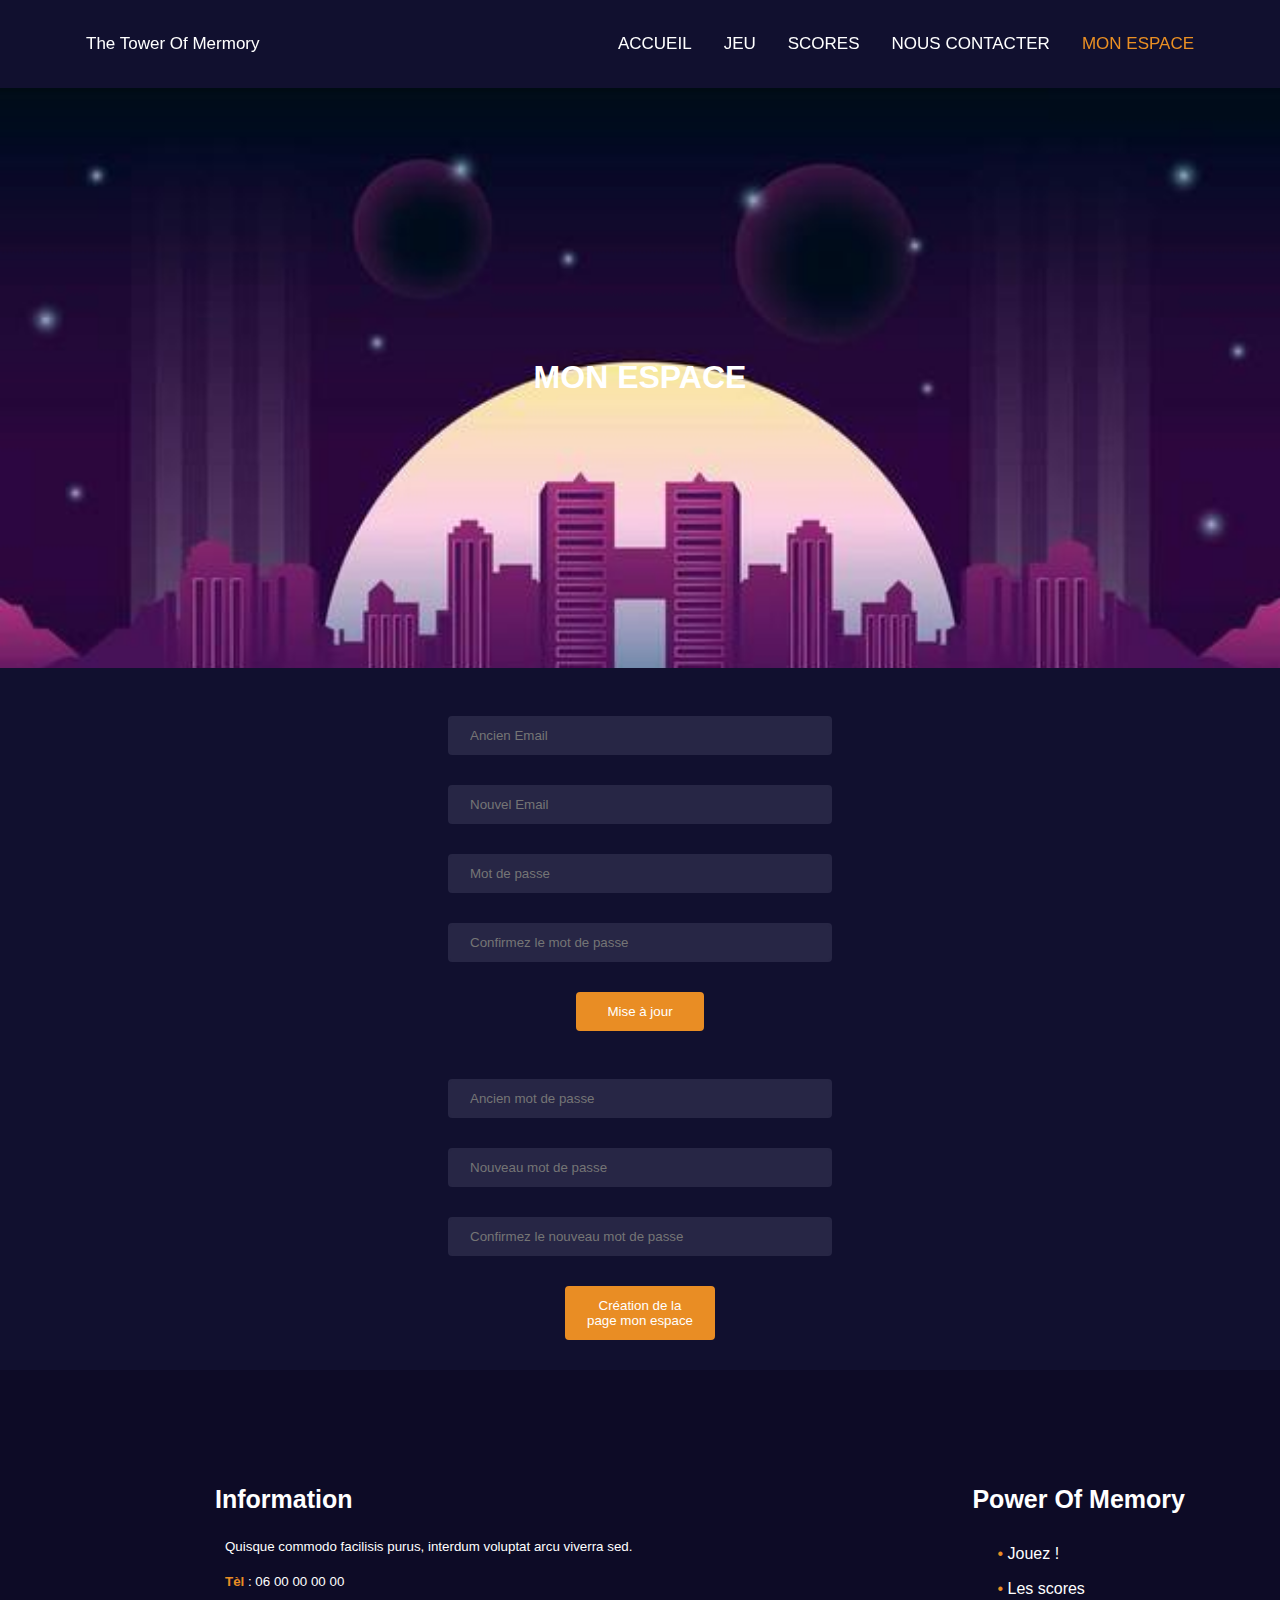
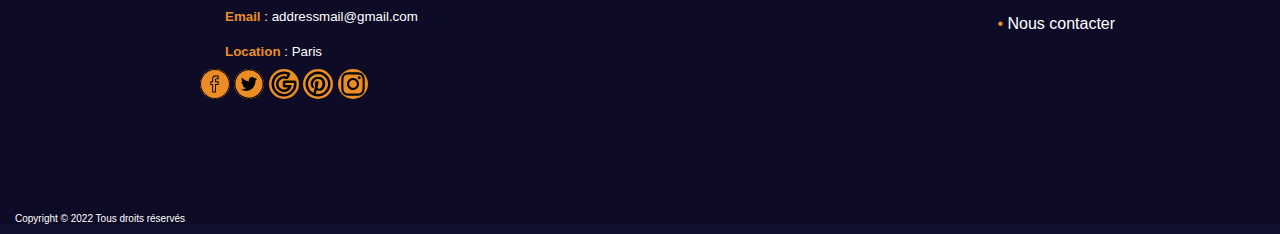
<file: myaccount.html>
<!DOCTYPE html>
<html lang="en">
<head>
    <meta charset="UTF-8">
    <meta http-equiv="X-UA-Compatible" content="IE=edge">
    <meta name="viewport" content="width=device-width, initial-scale=1.0">
    <title>Profil du joueur</title>
    <link rel="stylesheet" href="assets/css/header.css">
    <link rel="stylesheet" href="assets/css/main.css">
    <link rel="stylesheet" href="assets/css/footer.css">
</head>
<body>
    <!--Barre de navigation avec les different lien vers les autres pages-->
    <nav class="topnav">
        <a href="#" class="nomSite">The Tower Of Mermory</a>

        <div class="topnav-right">
            <a href="index.html">ACCUEIL</a>
            <a href="memory.html">JEU</a>
            <a href="scores.html">SCORES</a>
            <a href="contact.html">NOUS CONTACTER</a>
            <a href ="myaccount.html" class="active">MON ESPACE</a>
        </div>
    </nav>
    <!--Le id sert pour le css et surtout pour mettre une ipmage de fond derriere le h1-->
    <header id="HeadMyAccount">
            <H1>MON ESPACE</H1>
    </header>

    <main class="main-myaccount">
        <!--Formulaire de changement de mail-->
        <form action="" method="post" align="center"> 
            <label for="ancienEmail"></label><br>
            <input type="text" id="ancienEmail" name="ancienEmail" placeholder="Ancien Email" required="ancienEmail" class="formulaire-myaccount">
            <label for="nouvelEmail"></label><br>
            <input type="text" id="nouvelEmail" name="nouvelEmail" placeholder ="Nouvel Email" required="nouvelEmail" class="formulaire-myaccount">
            <label for="password"></label><br>
            <input type="password" id="password" name="password" placeholder ="Mot de passe" required="password" class="formulaire-myaccount">
            <label for="Cpassword"></label><br>
            <input type="password" id="Cpassword" name="Cpassword" placeholder ="Confirmez le mot de passe" required="Cpassword" class="formulaire-myaccount"><br>
            <button name="MAJEmail" type="submit" value="HTML" class="MAJEmailButton-myaccount">Mise à jour</button>
        </form>

        <!--Formulaire de changement de mot de passe-->
        <form action="" method="post" align="center">
            <label for="ancienPassword"></label><br>
            <input type="ancienPassword" id="ancienPassword" name="ancienPassword" placeholder ="Ancien mot de passe" required="ancienPassword" class="formulaire-myaccount">
            <label for="nouveauPassword" class="formulaire"></label><br>
            <input type="nouveauPassword" id="nouveauPassword" name="nouveauPassword" placeholder ="Nouveau mot de passe" required="nouveauPassword" class="formulaire-myaccount">
            <label for="Cpassword" class="formulaire"></label><br>
            <input type="password" id="Cpassword" name="Cpassword" placeholder ="Confirmez le nouveau mot de passe" required="Cpassword" class="formulaire-myaccount"><br>
            <button name="MyAccount" type="submit" value="HTML" class="MyAccountSpaceButton-myaccount">Création de la page mon espace</button>
        </form>
    </main>

    <footer> 
        <div class="contentFooter">
            <div class="flex-parentFooter">
                <div class="informationFooter">
                    <h2 class="TitreFooter">Information</h2>
                    <p>Quisque commodo facilisis purus, interdum voluptat arcu viverra sed.</p>
                    <p><strong class="OrangeCharacter">Tèl</strong> : 06 00 00 00 00</p>
                    <p><strong class="OrangeCharacter">Email</strong> : addressmail@gmail.com</p>
                    <p><strong class="OrangeCharacter">Location</strong> : Paris</p>


                    <!--Images Reseaux sociaux-->
                    <div class="reseauSociauxLogo">
                        <a href="https://fr-fr.facebook.com/"><img src="assets/Images/facebook.svg" class="Lfacebook"></a>
                        <a href="https://twitter.com/?lang=fr"><img src="assets/Images/twitter.svg" class="Ltwitter"></a>
                        <a href="https://www.google.fr/"><img src="assets/Images/google.svg" class="Lgoogle"></a>
                        <a href="https://www.pinterest.fr/"><img src="assets/Images/pinterest.svg" class="Lpinterest"></a>
                        <a href="https://www.instagram.com/?hl=fr"><img src="assets/Images/instagram.svg" class="Linstagram"></a>
                    </div>
                </div>
                <div class="TowerMemoryFooter">
                    <h2 class="TitreFooter">Power Of Memory</h2>
                    <ul class="ListeGeneralFooter">
                        <li class="listeFooter"><a href="memory.html">Jouez !</a></li>
                        <li class="listeFooter"><a href="scores.html">Les scores</a></li>
                        <li class="listeFooter"><a href="contact.html">Nous contacter</a></li>
                    </ul>
                </div>
            </div>
        </div>
        <p class="copyright">Copyright © 2022 Tous droits réservés</p>
    </footer>

</body>
</html>
</file>
<file: assets/css/header.css>
/*Général*/
    /*Barre de Navigation*/

        /*Barre de Navigation avec place definie*/

            .topnav {
                position: sticky;
                top: 0;
                padding-top: 20px;
                padding-left: 70px;
                padding-right: 70px;
                padding-bottom: 20px;
                display: flex;
                align-items: center;
            
                justify-content: space-between;
                width: 100%;
                box-sizing: border-box;
            }
            .topnav a {
                float: left;
                color: #f2f2f2;
                text-align: center;
                padding: 14px 16px;
                text-decoration: none;
                font-size: 17px;
            }
            .topnav a {
                color: white;
            }
            
            nav a.active{
                color: #eb9023;
            }
            nav a:hover {
                color: #eb9023;
            }


        /*Barre de navigation en absolue, donc n'as pas de place definie*/
            .topnavAbsolute {
                position: fixed;
                padding-top: 20px;
                padding-left: 70px;
                padding-right: 70px;

                justify-content: space-between;
                width: 100%;
                box-sizing: border-box;
            }
            .topnav a {
                /* Positionnement des liens vers les autres pages */
                float: left;
                color: #f2f2f2;
                text-align: center;
                padding: 14px 16px;
                text-decoration: none;
                font-size: 17px;
            }

            .topnav a {
                /* changement de la couleur*/
                color: white;
            }

        /*Barre de navigation en absolue, donc n'as pas de place definie*/
                    
            .topnavAbsolute {
                /* Positionnement de la barre de nav */

                position: fixed;
                padding-top: 20px;
                padding-left: 70px;
                padding-right: 70px;

                display: flex;
                align-items: center;

                justify-content: space-between;
                width: 100%;
                box-sizing: border-box;
            }

            .topnavAbsolute a {
                /* Positionnement des liens vers les autres pages */
                float: left;
                color: #f2f2f2;
                text-align: center;
                padding: 14px 16px;
                text-decoration: none;
                font-size: 17px;
            }

            .topnavAbsolute a {
                /* changement de la couleur*/
                color: white;
            }

/*Page d'inscription*/
#HeadRegister{
    color: white;
    background-color: #11102f;
    background-image: url("../Images/imagevioletfuturiste.jpeg");
    font-weight: bold;
    text-align: center;
    padding-top: 250px;
    padding-bottom: 250px;
    background-size: cover;
}

/*Page de contact*/
#HeadContact-contact{
    color: white;
    background-color: #11102f;
    background-image: url("../Images/imageVioletFuturistePageContact.jpeg");
    font-weight: bold;
    text-align: center;
    padding-top: 250px;
    padding-bottom: 250px;
    background-size: cover;
}
/*Page de Login*/
#HeadLogin{
    color: white;
    background-color: #11102f;
    background-image: url("../Images/Ville-Futuriste-Violet.jpeg");
    font-weight: bold;
    text-align: center;
    padding-top: 250px;
    padding-bottom: 250px;
    background-size: cover;
}
/*page myaccount*/
#HeadMyAccount{
    color: white;
    background-color: #11102f;
    background-image: url("../Images/Ville-futuriste-image-violet.jpeg");
    font-weight: bold;
    text-align: center;
    padding-top: 250px;
    padding-bottom: 250px;
    background-size: cover;
}

/*INDEX.HTML*/

    /* Header */
        
    .headIndex{
        /* Titre et photo de fond */
        color: white;
        background-color: #11102f;
        background-image: url("../Images/BackGroundIndex.webp");/*Images de fond*/
        text-align: center;
        padding-top: 200px;
        padding-bottom: 200px;
        background-size: cover;
    }

    .TitreAccueilIndex{
        /* Positionnement du h1 de la page */
        margin-top: 0;
        margin-bottom: 0;
        font-size:60px;
        font-weight: bold;
    }

    /*Titre h2*/
    .TitreSecondaireAccueilIndex{
        /* Positionnement du h2 de  la page */
        margin-top: 0;
        margin-bottom: 20px;
        font-size: medium;
        font-weight: normal;
    }

    .boutonPlayIndex{
        /* Positionnement du bouton jouez */
        color: white;
        background-color: #eb9023;
        border-color: #eb9023;
        border: none;
        border-radius: 2px;
        width: 130px;
        height: 40px;
    }



/*MEMORY.HTML*/


    /*Header*/

    .headMemory{
        /*Titre et photo de fond*/
        color: white;
        background-color: #11102f;
        background-image: url("../Images/backgroundMemory.webp");
        text-align: center;
        padding-top: 100px;
        padding-bottom: 100px;
        background-size: cover;
    }


    .TitreAccueilMemory{
        /*Titre h1*/

        margin-top: 0;
        margin-bottom: 0;
        font-size:60px;
        font-weight: bold;
    }

/*SCORES.HTML*/


    /*Header*/

    .headScores{
        /*Titre et photo de fond*/
        color: white;
        background-color: #11102f;
        background-image: url("../Images/backgroundMemory.webp");
        text-align: center;
        padding-top: 100px;
        padding-bottom: 100px;
        background-size: cover;
    }


    .TitreAccueilScores{
        /*Titre h1*/
        margin-top: 0;
        margin-bottom: 0;
        font-size:60px;
        font-weight: bold;
    }
</file>
<file: assets/css/main.css>
/*Général*/
*{
    /* Initialisation de la page */
    font-family: "Gill Sans", sans-serif;
    text-decoration: none;
    color: white;
    box-sizing: border-box;
}

body{
    /* Changement du body */
    background-color: #11102f;
    color: white;
    margin: 0;
}

input{
    background-color: rgba(39,38,69,255);
    width: 30%;
    padding: 10px 20px;
    margin: 8px 0;  
    border: 2px solid rgba(39,38,69,255);
    border-radius: 4px;
    color: white;
} 

 /*Page d'inscription*/
.InscriptionButton-register{
    background-color: #e98d24;
    border: 2px solid #e98d24;
    border-radius: 4px;
    width: 10%;
    padding: 10px 20px;
    margin-top: 15px;
    margin-bottom: 15px;
}
.main-register{
    margin-top: 40px;
    margin-bottom: 30px;
}
.formulaire-register{
    margin-top: 15px;
    margin-bottom: 15px;
}




/*Page contact*/
/*css general*/
.main-contact{
    margin-top:40px;
    margin-bottom: 30px;
}

/* 3 Pancartes de la page de Contact*/
.flex-parentIndex-contact{
    padding-top: 20px;
    align-items:center;
    display: flex;
    flex-direction: row;
    justify-content: center;
    gap: 50px;

}

.ContactIndex-contact{
    height: 265px;
    width: 300px;
    background-color: #0d0b26;
    font-weight: normal;
}

.LogoContacterIndex-contact{
    border-radius: 50px;
    width: 100px;
    height: 100px;
    background-color: #e98d24;
}
/*Formulaire de la page de Contact*/
.EnvoieDeFormulaireDeContactButton-contact{
    background-color: #e98d24;
    border: 2px solid #e98d24;
    border-radius: 4px;
    width: 10%;
    padding: 10px 20px;
    margin-top: 15px;
    margin-bottom: 15px;
}
.NomContact-contact{
    width: 185px;
    margin-top: 15px;
    margin-bottom: 15px;
}
.MessageContact-contact{
    height: 150px;
    word-wrap:break-word;
    margin-top: 15px;
    margin-bottom: 15px;
}
.EmailContact-contact{
    width: 185px;
    margin-top: 15px;
    margin-bottom: 15px;
}
.formulaire-contact{
    padding: 20px;

}
/*Page de Login*/

.LoginButton-login{
    background-color: #e98d24;
    border: 2px solid #e98d24;
    border-radius: 4px;
    width: 10%;
    padding: 10px 20px;
    margin-top: 15px;
    margin-bottom: 15px;
}

.main-login{
    margin-top: 15px;
    margin-bottom: 15px;
}
.formulaire-login{
    margin-top: 15px;
    margin-bottom: 15px;
}
/*page "my account"*/
.main-myaccount{
    margin-top: 15px;
    margin-bottom: 15px;
}
.formulaire-myaccount{
    margin-top: 15px;
    margin-bottom: 15px;
}
/*formulaire de changement d'email*/
.MAJEmailButton-myaccount{
    background-color: #e98d24;
    border: 2px solid #e98d24;
    border-radius: 4px;
    width: 10%;
    padding: 10px 20px;
    margin-top: 15px;
    margin-bottom: 15px;
}
/*formulaire de changement de mot de passe*/
.MyAccountSpaceButton-myaccount{
    background-color: #e98d24;
    border: 2px solid #e98d24;
    border-radius: 4px;
    width: 150px;
    padding: 10px 20px;
    margin-top: 15px;
    margin-bottom: 15px;
}

/*INDEX.HTML*/

.corpPincipalIndex{
    text-align: center;

    margin-top: 100px;
    margin-bottom: 100px;

}


/* Tableau avec les texte a complete et les images */


    /*Tableau avec les images*/

        .computerIndex{
            /* Positionnement de la premiere image representant un ordinateur */
            width: 430px;
            height: 270px;

        }

        .bycicleIndex{
            /* Positionnement de la seconde image representant un homme sur une trotinnette */
            width: 215px;
            height: 270px;
            margin: 3px;
        }

        .pokerIndex{
            /* positionnement de la troisieme image representant des cartes */
            width: 215px;
            height: 270px;
        }


/*Tableau avec les paragraphes en Latin */

        .AlignLeftTitreIndex{
            /* Aligne les textes à gauche et mets en gras*/
            text-align: left;
            font-weight: bold;
        }

        .AlignLeftIndex{
            /* Aligne a gauche et laisse le texte en normal */
            text-align: left;
            font-weight: normal;
        }

        .tableauPIndex{
            /*Taille du tableau*/
            width: 900px;
            margin-bottom: 130px;
        }

        .NumeroTabIndex{
            /*Numero de section dans le tableau*/
            color: #3724a0;
        }


/*Tableau Utilisateur (truc Watchdogs 2)*/

    .contentPictureIndex{
        margin-bottom: 130px;
    }

    .flex-parentPictureIndex{
        /* Positionnement de l'ensemble, comprent l'images watchdogs ainsi que les 4 carrés*/
        padding-top: 20px;
        align-items:center;
        display: flex;
        flex-direction: row;
        justify-content: center;
        gap: 25px;
    }

    .Watchdogs2Index{
        /* Ajustement de l'image watchdogs */
        width: 450px;
        height: 225px;
    }

    .Parti2Index{
        /* Position des 4 petites images */
        align-items:center;
        display: flex;
        justify-content: center;
        flex-direction: column;
        gap: 20px;
    }

    .SousParti1Index{
        /* Positionnement de la partie avec la cellule 2 et 3 */
        align-items:center;
        display: flex;
        justify-content: center;
        flex-direction: row;
        gap: 20px;
    }

    .SousParti2Index{
        /* Positionnement de la partie avec la cellule 4 et 5 */
        align-items:center;
        display: flex;
        justify-content: center;
        flex-direction: row;
        gap: 20px;
    }

    .cellule2Index{
        /* Changement de la case avec le nombre de parties jouées */
        width: 200px;
        height: 100px;
        background-color: #3724a0;
        color: white;
    }

    .cellule3Index{
        /* Changement de la case avec le nombre de joueurs connéctés */
        width: 200px;
        height: 100px;
        color: white;
        background-color: #18a15f;
    }

    .cellule4Index{
        /* Changement de la case avec le temps records du joueur */
        width: 200px;
        height: 100px;
        color: white;
        background-color: #b91ca8;
    }

    .cellule5Index{
        /* Changement de la case avec le nombre de joueurs inscrits */
        width: 200px;
        height: 100px;
        color: white;
        background-color: #ec9123;

    }
    
           
/*Notre equipe, tableau avec les profils*/
    .notreEquipeh2Index{
        margin-bottom: 0;
    }

    h3{
        /* Modification du titre: "Notre Equipes */
        margin-top: 10px;
        font-size: 13px;
        font-weight: normal;
    }

    .flex-parentIndex{
        /* Positionnement des 3 profils*/
        padding-top: 20px;
        align-items:center;
        display: flex;
        flex-direction: row;
        justify-content: center;
        gap: 50px;

    }

    .profilIndex{
        /* Positionnement et modif des preofils*/
        height: 265px;
        width: 300px;
        background-color: #0d0b26;
    }

    .photoProfilIndex{
        /* Modification des photos de profils (aspect ronde) */
        border-radius: 50px;
        width: 100px;
        height: 100px;
    }


    .profilGrasIndex{
        /* texte en gras dans le profil*/
        font-size: larger;
        font-weight: bold;
    }

    .profilIndex{
        /* texte normal dans le profil */
        font-weight: normal;
    }



/*MEMORY.HTML*/

.corpPincipalMemory{
    /* Modification de l'ensemble de la page */
    text-align: center;
    padding-top: 100px;
    padding-bottom: 100px;
}

/*Barre avec Les boutons pour la difficulté ainsi que le scores de la partie en cours*/

    .BarreOutilsUtilisateurMemory{
        /* Positionnement de la barre utilisateur */
        display: flex;
        margin-left: 100px;
        margin-right: 100px;
        align-items:center;
        flex-direction: row;
        justify-content: space-between;
        box-sizing: border-box;
        background-color: #0d0b26;
    }

    .DifficultyButtonMemory{
        /* Positionnement des differents boutons de difficulté */
        display: flex;
        padding-top: 20px;
        padding-bottom: 20px;
        padding-left: 100px;
        padding-right: 100px;
        align-items:center;
        flex-direction: row;
        justify-content: flex-start;
        gap: 25px;
    }


    .AffichageScoresMemory{
        /* Positionnement du scoreboard */
        display: flex;
        padding-top: 20px;
        padding-bottom: 20px;
        padding-left: 100px;
        padding-right: 100px;
        align-items:center;
        flex-direction: row;
        justify-content: flex-start;
        gap: 25px;
    }

    .DifficultyButtonMemory button{
        /* Modification des boutons*/
        background-color: #0d0b26;
        border: none;
    }

    .DifficultyButtonMemory button:hover{
        /* changement de la couleur du bouton lorsque l'utilisateur place sa sourie dessus*/
        color: #ec9123 ;
    }


/*Tableau de jeu*/

    .TableauDeJeuMemory{
        /* Positionnement de l'espace de jeu */
        margin-left: 100px;
        margin-right: 100px;
        border-top: 20px;
        border-bottom: 200px;
        width: 989;
        height: 989;
    }

    /*Facile*/

        .TableauFacileMemory{
            /* Positionnement de la grille */
            background-color:#0d0b26;
            display: flex;
            row-gap: 3px;
            column-gap: 3px;
            justify-content: center;
        }

        .TableauFacileMemory tr td img{
            /* Ajustement taille des images*/
            height: 150px;
            width: 150px;
        }
    
    /* Intermediaire */
    
        .TableauIntermediaireMemory{
            /* Positionnement de la grille */
            background-color:#0d0b26;
            display: flex;
            row-gap: 3px;
            column-gap: 3px;
            justify-content: center;
        }

        .TableauIntermediaireMemory tr td img{
            /* Ajustement taille des images*/
            height: 100px;
            width: 100px;
        }

    /* Expert */

        .TableauExpertMemory{
            /* Positionnement de la grille */
            background-color:#0d0b26;
            display: flex;
            row-gap: 3px;
            column-gap: 3px;
            justify-content: center;
        }

        .TableauExpertMemory tr td img{
            /* Ajustement taille des images*/
            height: 75px;
            width: 75px;
        }


    /* Impossible */

        .TableauImpossibleMemory{
            /* Positionnement de la grille */
            background-color:#0d0b26;
            display: flex;
            row-gap: 3px;
            column-gap: 3px;
            justify-content: center;
        }

        .TableauImpossibleMemory tr td img{
            /* Ajustement taille des images*/
            height: 50px;
            width: 50px;
        }

/*SCORES.HTML*/

.corpPincipalScores{

    margin: 100px;
    
}

/* Barre avec recherche et triage */

    .BarreOutilsUtilisateurScores{
        /* Positionnement de la barre d'outils comprennant la barre de recherche ainsi que le trie */
        display: flex;
        align-items: center;
        flex-direction: row;
        margin-bottom: 10px;
        gap: 10px;
    }

    /* Search Barre*/

        .SearchBarScores{
            /* Positionnement de la barre de recherche */
            display: flex;
            align-items: center;
            max-width: 450px;
            background-color: #0d0b26;
            padding: 20px;
            border-radius: 10px;

        }

        .SearchBarScores img{
            /* Positionnement de l'image de la barre de recherche */
            width: 20px;
            position: relative;
            top: 2px;
        }

        .SearchBarScores input{
            /* Modification de la barre de recherche */
            width: 100%;
            height: 30px;
            font-size: 18px;
            background-color: #11102f;
            outline: 0;
            border: 0;
            border-radius: 30px;
            padding: 10px;
            font-size: 15px;
        }

        .SearchBarScores input::placeholder{
            /* Changement de la couleur du texte present dans la barre de recherche */
            color: white;
        }

        .SearchBarScores input:hover{
            background-color: #0d0b26;
        }

        .iconSearchBar{
            background-color: #0d0b26;
            color: white;
        }

    
    /* Trie */
        

    .mb-3{
        display: flex;
        flex-direction: row;
        justify-content: center;
        border-radius: 10px;
        background-color: #0d0b26;
    }
    .dropdownScore {
        display: flex;
        position: relative;
        margin: 0;
      }
    .inputSelectScore[type="submit"] {
        background-color: #0d0b26;
        border: none;
        margin: 10px 20px;
        padding: 0;
        border-radius: 10px;
    }

    .inputSelectScore[type="submit"]:hover{
        color: #ec9123 ;
        background-color: #11102f;

    }

    .select-block {
    display: flex;
    flex-direction: row;
    gap: 10px;
    width: 480px;
    height: 86px;
    margin: 0;
    padding: 20px;
    position: relative;

    }


    .dropdownSelect {
    display: block;
    width: 100%;
    height: 40px;
    border-radius: 10px;
    text-decoration: none;
    background-color: #11102f;
    border: none;
    padding: 10px;
    font-size: 15px;
    outline: 0;
    -webkit-appearance: none;
    -moz-appearance: none;
    }
    
    .dropdownSelect:hover{
    background-color: #0d0b26;
    color: #ec9123;
    }


/* Titre */

    h2.TitleScores{
        /* Modification du titre: "Les meilleurs scores" */
        margin-top: 15px;
        margin-bottom: 0;
        padding: 20px;
        background-color: #0d0b26;
    }


/* Tableau des Scores */

    /* En-tête du tableau */

        .TableScore {
            /* Positionnement de l'en-tête */
            display: grid;
            grid-template-columns: repeat(5, 1fr);
            background-color: #0d0b26;
            padding: 15px 10px;
        }

        .TableScore , p{
            /* Ajoue d'une bordure interne à l'en-tête */
            padding: 0 15px;
        }

        .tableTitleScores{
            /* Ajoue d'une bordure interne dans chaque case de l'en-tête */
            font-size: 16px;
            padding: 10px 15px 20px;
        }


    /* Tableau avec les resultat */

        .table-resultScores{
            /* Positionnement des resultat en colonne */
            display: grid;
            grid-column: 1 / -1;
        }

        .container-itemScore{
            /* Positionnement des resultat */
            display: grid;
            grid-template-columns: repeat(5, 1fr);
            align-items: center;
            padding: 15px 10px;
            background-color: #0d0b26;
        }

        .container-itemScore:nth-child(odd){
            /* Faire un tableau Zébré*/
            background-color: #11102f;
        }




    /* User Info */

        .table-resultUserScores{
            /* Positionnement de la grille entiere */
            display: grid;
            grid-column: 1 / -1;
            margin: 30px 0;
        }

        .container-UseritemScore{
            /* Positionnement des items dans la grille */
            display: grid;
            grid-template-columns: repeat(5, 1fr);
            align-items: center;
            padding: 15px 10px;
            background-color: #0d0b26;
        }


/* CHAT */


.chatcontainer{
    /* Container avec le chat et l'image pour l'ouvrir */
    position: fixed;
    bottom: 10px;
    right: 10px;
    text-align: left;

    margin: 0;
}

.contentChat{
    /* Chat general, message et barre de message + bouton */
    display: block;
    width: auto;
    flex-direction: column;
    height: auto;
    margin: 0;
}

.bandeauChat{
    /* Positionnement des blocks */
    display: flex;
    background-color: #4172ff;
    align-items: center;
    color: white;
    flex-direction: row;
    gap: 5px;
    height: 50px;
    width: 300px;
    padding: 15px;
    border-top-left-radius: 10px;
    border-top-right-radius: 10px;
}

.bandeauChat img{
    /* Logo Chat general */
    width: 20px;
    height: 20px;
    color: white;
}

#messageChat{
    /* Blocks avec les textos */
    background-color: white;
    height: 500px;
    width: 300px;
    padding: 15px;
    display: flex;
    flex-direction: column;
    box-sizing: border-box;
    overflow: hidden scroll;
}

.photo-otherMessage{
    display: flex;
    flex-direction: row;
    width: 100%;
}

.containerImage{
    /* container avec Images de profils messages*/
    padding-top: 20px;
    padding-right: 5px;
    display: flex;
    top: 10px;
    width: auto;
}

.containerImage img{
    /* Modifications des images */
    width: 30px;
    height: 30px;
    border-radius: 999px;
}

.form-container{
    /* Container avec le formulaire et le bouton envoyer */
    background-color: white;
    display: flex;
    height: auto;
    flex-direction: row;
    padding: 0 20px 20px;
    align-items: center;
    gap: 10px;
    text-align: center;
    border-bottom-left-radius: 10px;
    border-bottom-right-radius: 10px;
}

.SendByMe{
    display: flex;
    flex-direction: column;
    box-sizing: border-box;
    width: 100%;
}



.meChat{
    /* Message envoyer par l'utilisateur */
    background-color: #3d71ff;
    color: white;
    border-radius: 10px;
    padding: 10px;
    margin-top: 0;
    margin-bottom: 0;
    width: 100%;
}

.otherChat{
    /* Message envoyez par les autres membres */
    background-color: #f4f8fb;
    font-size: 15px;
    color: #afb0b2;
    border-radius: 10px;
    padding: 10px;
    margin-top: 0;
    margin-bottom: 0;
    width: 230px;
    overflow: scroll;
}

.titreChat{
    /* */
    font-size: 15px;
    text-align: right;
}

.sentByOthers{
    /* Message envoyez par les autres */
    display: flex;
}

.sendBy{
    /* Nom de la personne qui a envoyer le chat */
    color: #afb0b2;
    font-size: 10px;
    margin-bottom: 0;
}

.dateChat{
    /* Date a laquelle le chat a ete envoye */
    color: #afb0b2;
    font-size: 10px;
    margin-top: 0;
}


.MessageBarChat{
    /*  Barre de message */
    background-color: white;
    color: black;
    outline: 0;
    border: 1px #afb0b2 solid;
    border-radius: 5px;
    height: 40px;
    width: 70%;
    padding: 5px 10px;
    
}

.MessageBarChat::placeholder{
    /* Messagfe dans la barre */
    color: #afb0b2;
}

.buttonSendChat{
    /* Bouton envoyez */
    color: black;
    background-color: white;
    border: 0;
    height: 40px;
    width: 25%;
}

.buttonSendChat:hover{
    /* Bouton envoyez lorsque la souris est dessus */
    background-color: #f4f8fb;
}


.buttonOpen{
    /* Image pour ouvrir le chat */
    text-align: right;
    margin-top: 5px;
}


.LogoOpenChat{
    /* Image du chat */
    background-color: #3d71ff;
    border-radius: 999px;
    width: 50px;
    height: 50px;
}
</file>
<file: assets/css/footer.css>
/*Général*/
footer{
    /* Modification de la couleur de fond du footer */
    background-color: #0d0b26;
}

.TitreFooter{
    /* Modifications des 2 titres du footer */
    font-weight: bold;
    font-size: 25px;
    margin: 15px;
}

.OrangeCharacter{
    /* Mets en oranges les characteresdevants etre en oranges*/
    color: #e98d24;
}

.flex-parentFooter{
    /* Positionnement des 2 parties du footer */
    padding-top: 100px;
    padding-bottom: 100px;
    padding-left: 200px;
    display: flex;
    flex-direction: row;
    text-align: left;
    gap: 300px;
}

.informationFooter{
    /* Positionnement de la colonne information */
    display: flex;
    flex-direction: column;

}

.informationFooter p{
    /* modification des textes dans la colonnes information*/
    margin: 10px;
    font-size: smaller;
}

.TowerMemoryFooter{
    /* Positionnement de la colonne Tower Of Memory */
    display: flex;
    flex-direction: column;
}

.ListeGeneralFooter{
    /* Enleve les decoration de liste dans le footer*/
    list-style: none;
}

.ListeGeneralFooter li::before{
    /* Rajoute des puces a la liste dans le footer et change la couleur */
    content: "• ";
    color: #e98d24;
}

.listeFooter{
    /* Changement des liste dans le footer */
    color: white;
    height: 35px;
}

.copyright{
    /* Partie copyright */
    font-size: 10px;
}

.Lfacebook{
    width: 30px;
    height: 30px;
    background-color: #e98d24;
    border-radius: 999px;
}
.Ltwitter{
    width: 30px;
    height: 30px;
    background-color: #e98d24;
    border-radius: 999px;
}
.Lgoogle{
    width: 30px;
    height: 30px;
    background-color: #e98d24;
    border-radius: 999px;
}
.Lpinterest{
    width: 30px;
    height: 30px;
    background-color: #e98d24;
    border-radius: 999px;
}
.Linstagram{
    width: 30px;
    height: 30px;
    background-color: #e98d24;
    border-radius: 999px;
}
</file>
